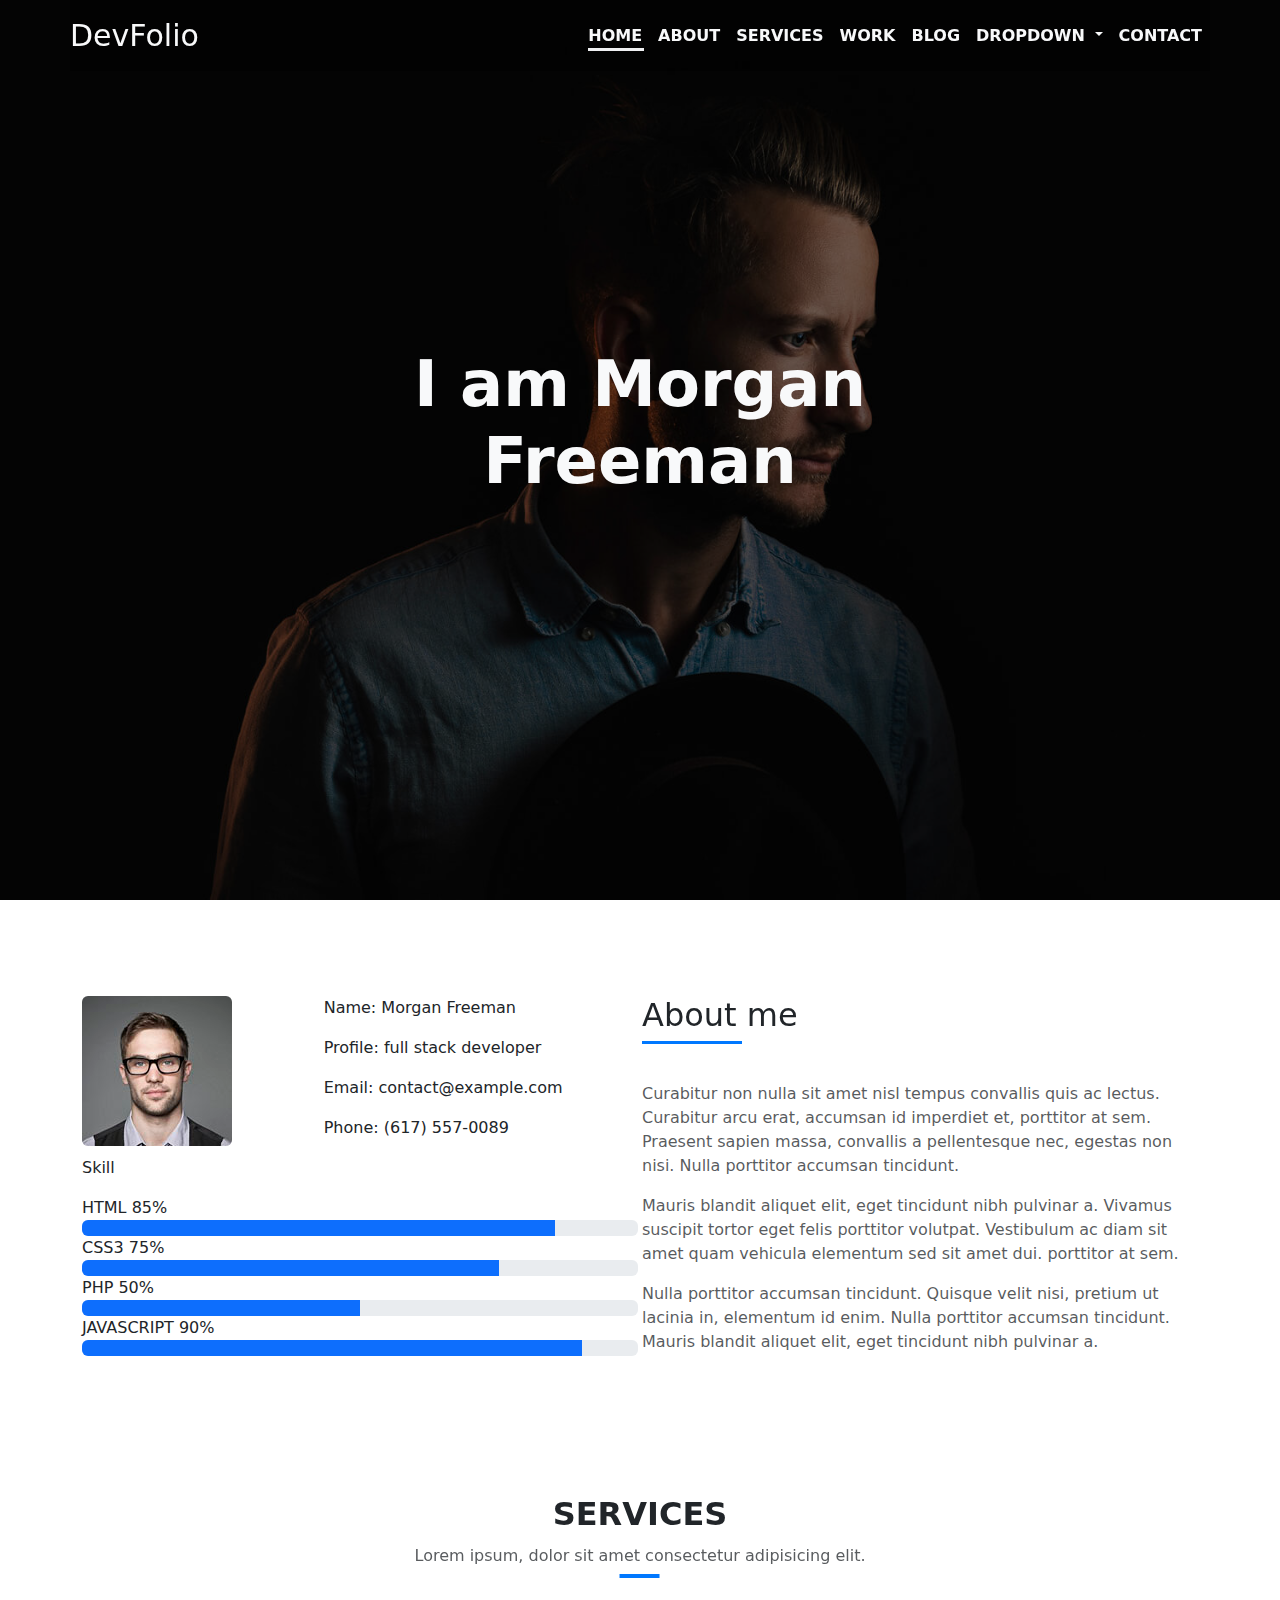
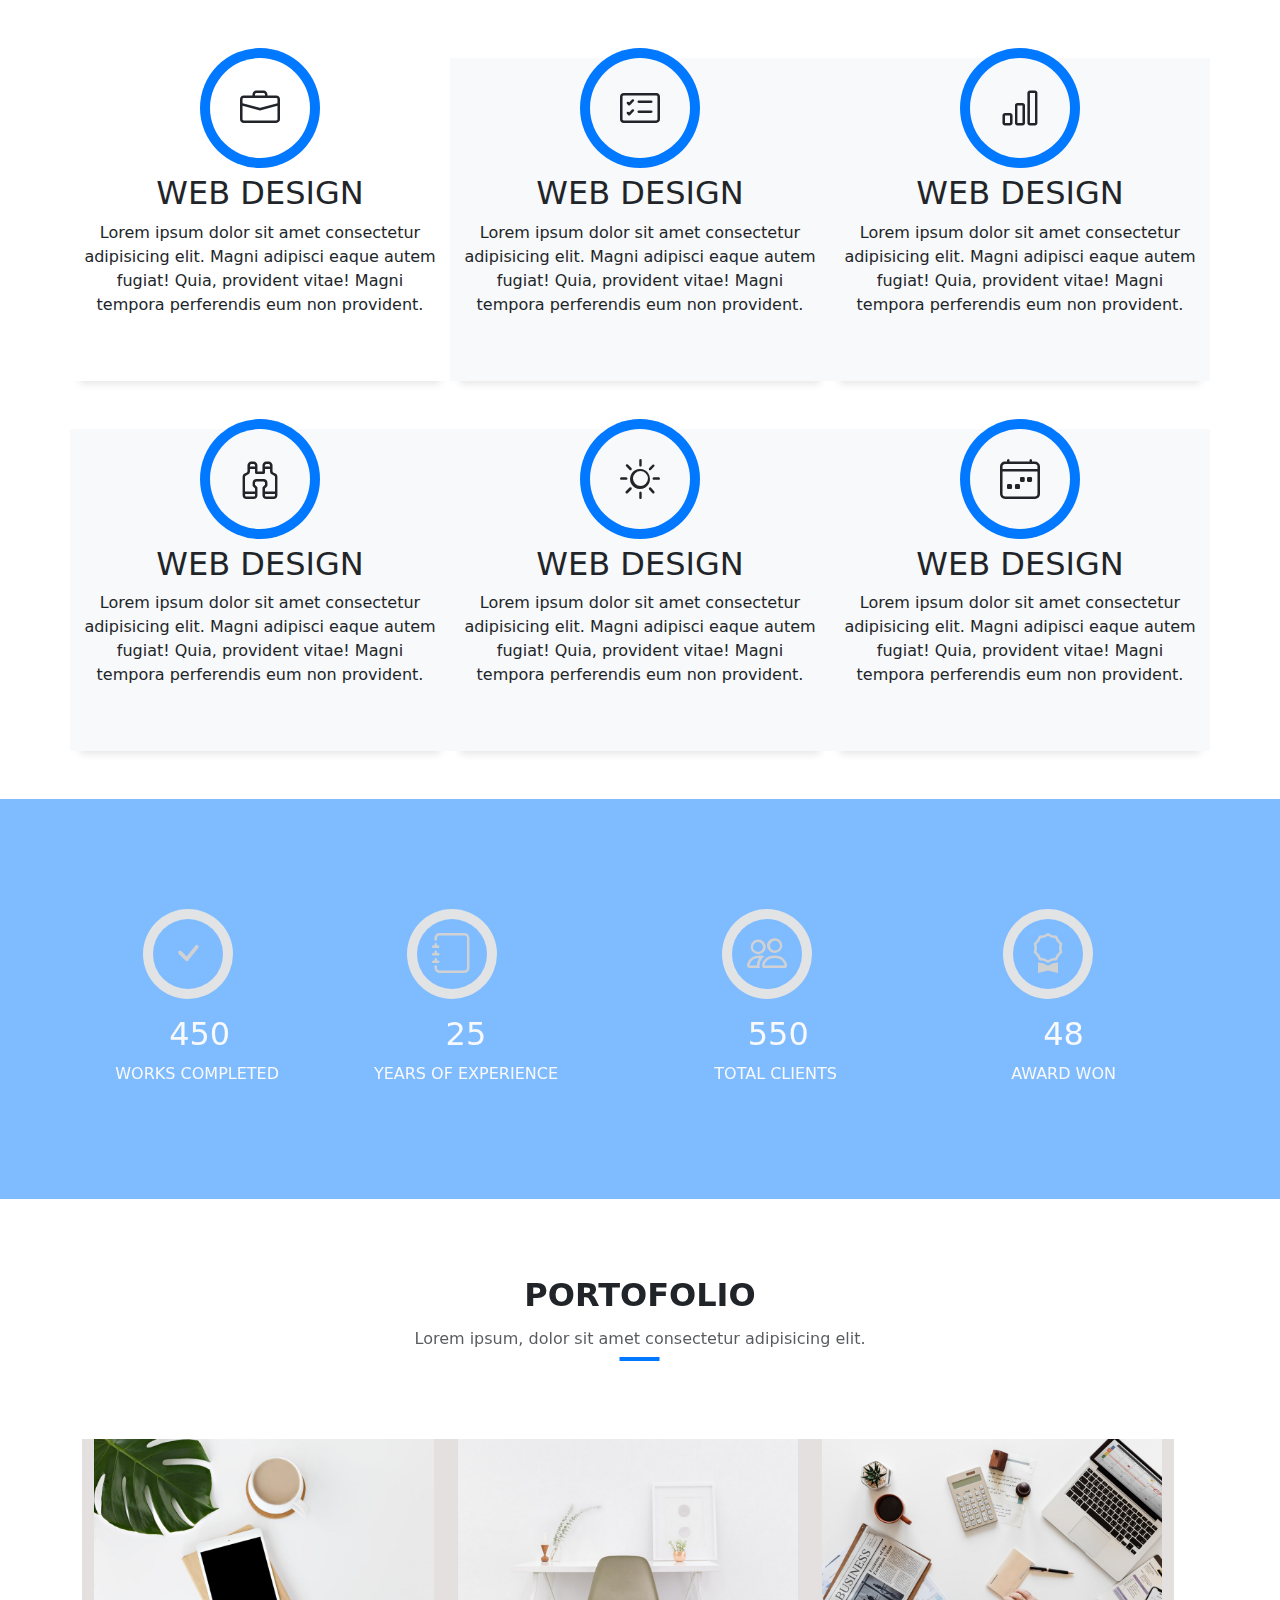
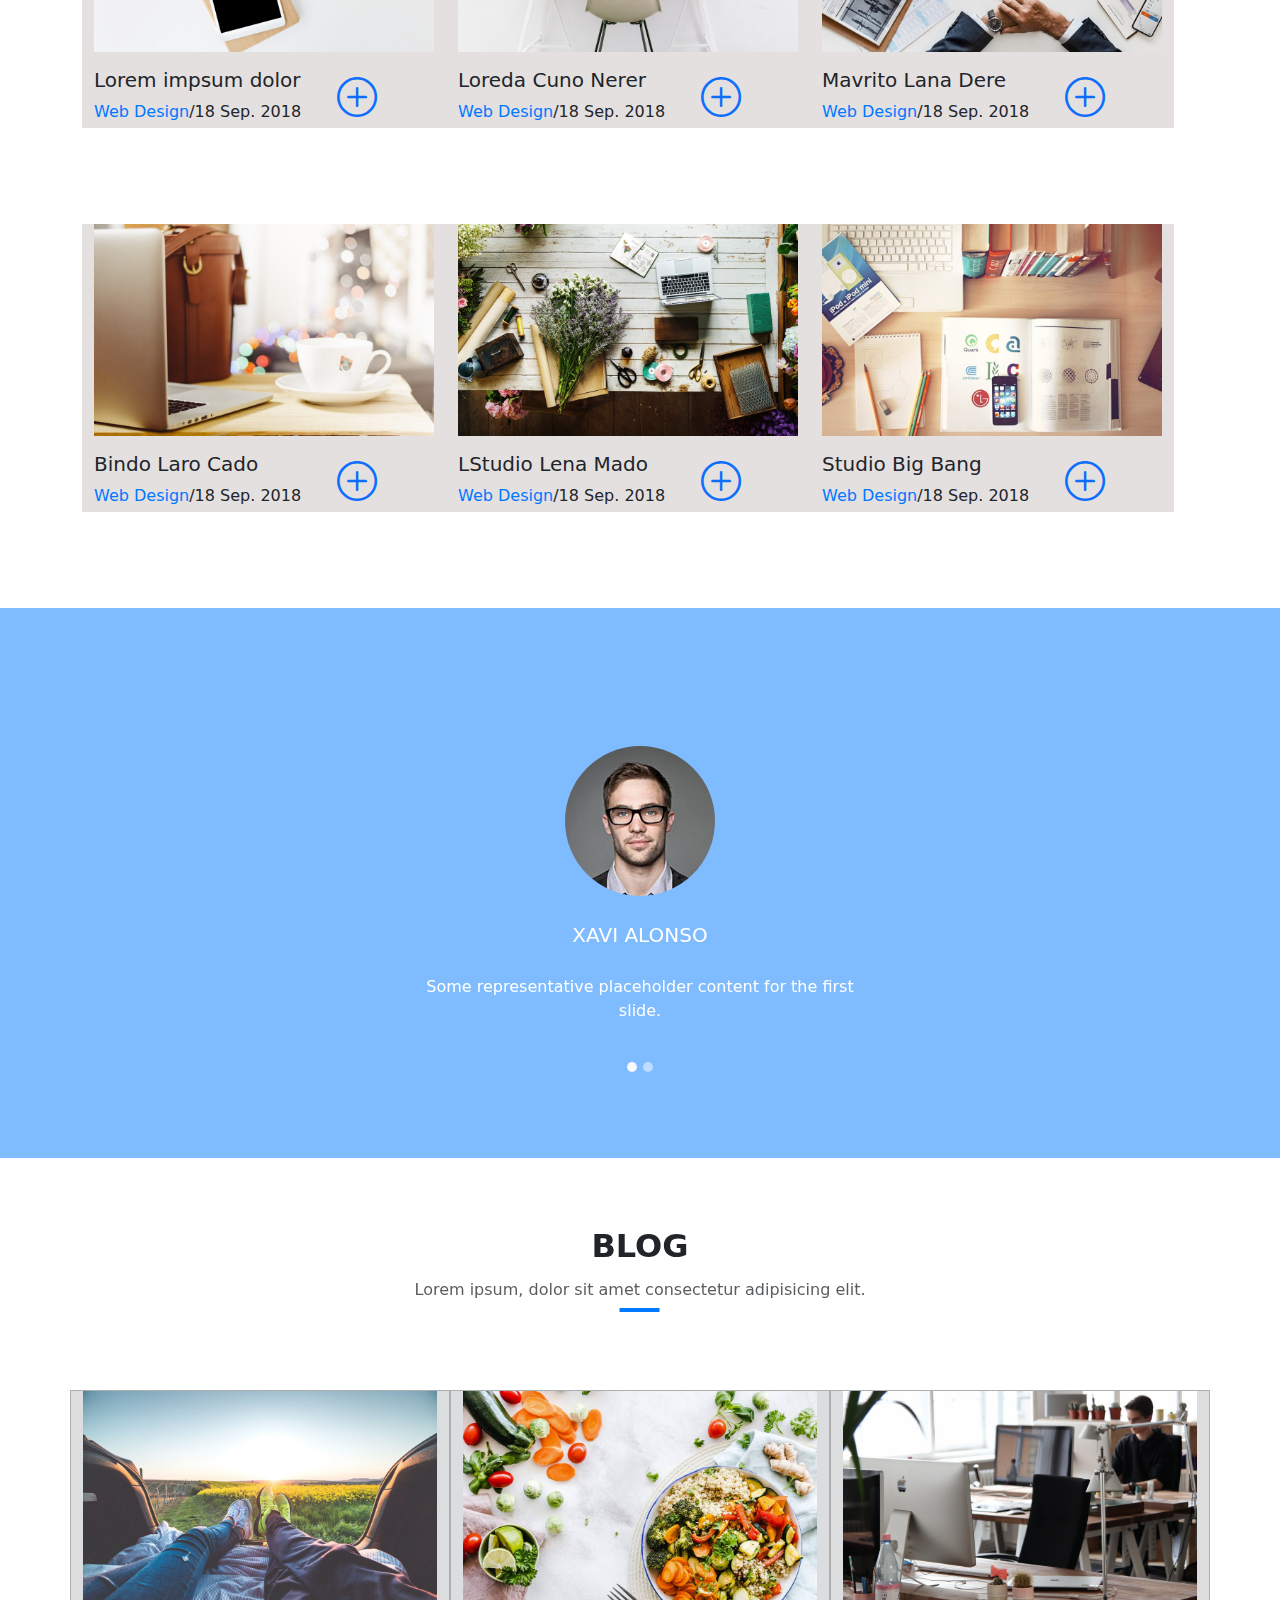
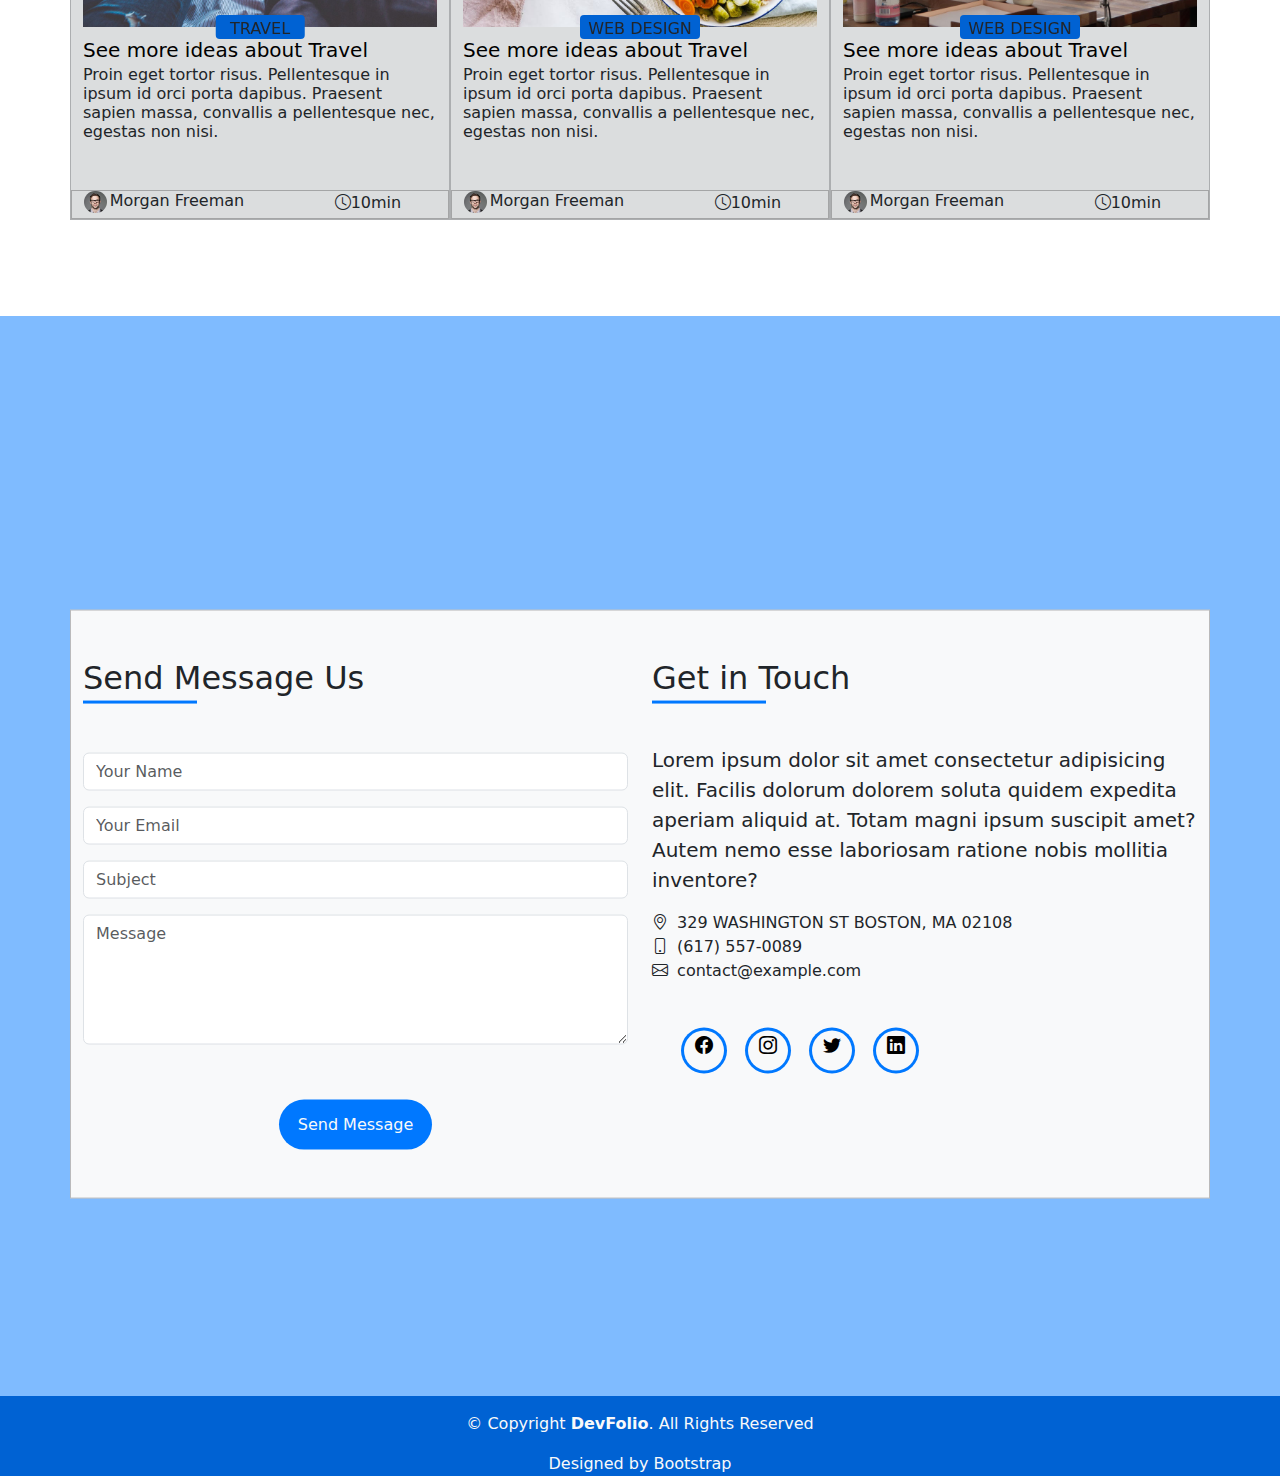
<file: index.html>
<!DOCTYPE html>
<html lang="en">

<head>
  <meta charset="UTF-8">
  <meta name="viewport" content="width=device-width, initial-scale=1.0">
  <title>DevFolio Bootstrap Portfolio Template - Index</title>
  <!-- Favicons -->
  <link href="./img/favicon.png" rel="icon">
  <!-- CSS Files -->
  <link href="./css/bootstrap.min.css" rel="stylesheet">
  <link rel="stylesheet" href="./css/all.min.css">
  <link href="./bootstrap-icons/bootstrap-icons.css" rel="stylesheet">
  <link href="./css/style.css" rel="stylesheet">
  <link href="./css/indexonly.css" rel="stylesheet">
</head>

<body>
  <header id="home" class="vh-100 text-light">
    <nav
      class="container w-100  justify-content-between bg-info navbar navbar-expand-lg  fw-bold text-light bg-transparent  position-fixed end-0 start-0">
      <div class=" d-flex w-50 justify-content-between position-relative">
        <a class="navbar-brand text-light fw-medium  " href="index.html">DevFolio</a>

      </div>
      <button class="navbar-toggler text-light bg-light  " type="button" data-bs-toggle="collapse"
        data-bs-target="#navbarSupportedContent" aria-controls="navbarSupportedContent" aria-expanded="false"
        aria-label="Toggle navigation">
        <span class="navbar-toggler-icon "></span>
      </button>

      <div class="   navbar-collapse    " id="navbarSupportedContent">
        <ul class="navbar-nav me-auto mb-2 mb-lg-0 text-uppercase ">
          <li class="nav-item">
            <a class="nav-link active text-light position-relative" aria-current="page" href="#home">Home</a>
          </li>
          <li class="nav-item">
            <a class="nav-link text-light position-relative" aria-current="page" href="#about">about</a>
          </li>
          <li class="nav-item">
            <a class="nav-link text-light position-relative" aria-current="page" href="#serv">services</a>
          </li>
          <li class="nav-item">
            <a class="nav-link text-light position-relative" aria-current="page" href="#porto">work</a>
          </li>
          <li class="nav-item">
            <a class="nav-link text-light position-relative " aria-current="page" href="#blog">blog</a>
          </li>

          <li class="nav-item dropdown">
            <a class="nav-link dropdown-toggle text-light position-relative" href="#" role="button" data-bs-toggle="dropdown"
              aria-expanded="false">
              Dropdown
            </a>
            <ul class="dropdown-menu bg-dark bg-opacity-25">
              <li><a class="dropdown-item position-relative " href="#">Action</a></li>
              <li><a class="dropdown-item position-relative" href="#">Another action</a></li>
              <li>
                <hr class="dropdown-divider ">
              </li>
              <li><a class="dropdown-item position-relative" href="#">Something else here</a></li>
            </ul>
          </li>
          <li class="nav-item">
            <a class="nav-link text-light position-relative" href="#contact">contact</a>
          </li>
        </ul>

      </div>

    </nav>



    <div class="text-light text-center position-absolute top-50 start-50 translate-middle">
      <h1 class=" fw-bolder display-3">I am Morgan Freeman</h1>
      <h2 class="fw-bold">&nbsp</h2>
    </div>

  </header>
  <!-- ****************************** -->
  <!-- About me Section -->
  <section class="container mt-5" id="about">
    <div class="row g-1">

      <div class="col-md-6">
        <div class="row pt-5 ">
          <div class="col-sm-6 col-md-5">
            <div class="about-img">
              <img src="./img/testimonial-2.jpg" class="img-fluid rounded b-shadow-a" alt="">
            </div>
          </div>
          <div class="col-sm-6 col-md-7">
            <div class="about-info">
              <p><span class="title-s">Name: </span> <span>Morgan Freeman</span></p>
              <p><span class="title-s">Profile: </span> <span>full stack developer</span></p>
              <p><span class="title-s">Email: </span> <span>contact@example.com</span></p>
              <p><span class="title-s">Phone: </span> <span>(617) 557-0089</span></p>
            </div>
          </div>
        </div>
        <div id="skills">
          <p class="title-s">Skill</p>
          <span>HTML</span> <span class="pull-right">85%</span>
          <div class="progress">
            <div class="progress-bar" role="progressbar" style="width: 85%;" aria-valuenow="85" aria-valuemin="0"
              aria-valuemax="100"></div>
          </div>
          <span>CSS3</span> <span class="pull-right">75%</span>
          <div class="progress">
            <div class="progress-bar" role="progressbar" style="width: 75%" aria-valuenow="75" aria-valuemin="0"
              aria-valuemax="100"></div>
          </div>
          <span>PHP</span> <span class="pull-right">50%</span>
          <div class="progress">
            <div class="progress-bar" role="progressbar" style="width: 50%" aria-valuenow="50" aria-valuemin="0"
              aria-valuemax="100"></div>
          </div>
          <span>JAVASCRIPT</span> <span class="pull-right">90%</span>
          <div class="progress">
            <div class="progress-bar" role="progressbar" style="width: 90%" aria-valuenow="90" aria-valuemin="0"
              aria-valuemax="100"></div>
          </div>
        </div>
      </div>
      <div class="discrip col-6  ">
        <h2 class="pt-5 mb-5 position-relative">About me</h2>

        <p class="fw-light text-muted">Curabitur non nulla sit amet nisl tempus convallis quis ac lectus. Curabitur arcu
          erat, accumsan id imperdiet et, porttitor at sem. Praesent sapien massa, convallis a pellentesque nec, egestas
          non nisi. Nulla porttitor accumsan tincidunt.</p>
        <p class="fw-light text-muted">Mauris blandit aliquet elit, eget tincidunt nibh pulvinar a. Vivamus suscipit
          tortor eget felis porttitor volutpat. Vestibulum ac diam sit amet quam vehicula elementum sed sit amet dui.
          porttitor at sem.</p>
        <p class="fw-light text-muted">Nulla porttitor accumsan tincidunt. Quisque velit nisi, pretium ut lacinia in,
          elementum id enim. Nulla porttitor accumsan tincidunt. Mauris blandit aliquet elit, eget tincidunt nibh
          pulvinar a.</p>
      </div>
    </div>
  </section>

  <!-- end About me Section -->

  <!-- ********************************** -->
  <!-- Start section services -->
  <section id="serv" class="container mt-5 pb-5 pt-5">
    <div class=" pra position-relative  pt-5 pb-5 mb-5">
      <h2 class="fw-bolder position-absolute start-50 translate-middle">SERVICES</h2>
      <p class="text-muted position-absolute start-50 translate-middle">Lorem ipsum, dolor sit amet consectetur
        adipisicing elit.</p>
    </div>

    <div class="row">
      <div class="service col-md-4 mt-5 pb-5">
        <div>
          <div class="icon">
            <span class="circle text-center rounded-circle  "><i
                class="bi bi-briefcase d-flex  justify-content-center position-relative top-50 translate-middle-y"></i></span>
          </div>
          <div class="content">
            <h2 class="title text-center pt-3 text-uppercase">Web Design</h2>
            <p class="description text-center">
              Lorem ipsum dolor sit amet consectetur adipisicing elit. Magni adipisci eaque autem fugiat! Quia,
              provident vitae! Magni
              tempora perferendis eum non provident.
            </p>
          </div>
        </div>
      </div>
      <div class=" service bg-light col-md-4 mt-5 pb-5">
        <div>
          <div class="icon">
            <span class="circle text-center rounded-circle  "><i
                class="bi bi-card-checklist d-flex  justify-content-center position-relative top-50 translate-middle-y"></i></span>
          </div>
          <div class="content">
            <h2 class="title text-center pt-3 text-uppercase">Web Design</h2>
            <p class="description text-center">
              Lorem ipsum dolor sit amet consectetur adipisicing elit. Magni adipisci eaque autem fugiat! Quia,
              provident vitae! Magni
              tempora perferendis eum non provident.
            </p>
          </div>
        </div>
      </div>
      <div class="service  bg-light col-md-4 mt-5 pb-5">
        <div>
          <div class="icon">
            <span class="circle text-center rounded-circle  "><i
                class="bi bi-bar-chart d-flex  justify-content-center position-relative top-50 translate-middle-y"></i></span>
          </div>
          <div class="content">
            <h2 class="title text-center pt-3 text-uppercase">Web Design</h2>
            <p class="description text-center">
              Lorem ipsum dolor sit amet consectetur adipisicing elit. Magni adipisci eaque autem fugiat! Quia,
              provident vitae! Magni
              tempora perferendis eum non provident.
            </p>
          </div>
        </div>
      </div>
      <div class=" service  bg-light col-md-4 mt-5 pb-5">
        <div>
          <div class="icon">
            <span class="circle text-center rounded-circle  "><i
                class="bi bi-binoculars d-flex  justify-content-center position-relative top-50 translate-middle-y"></i></span>
          </div>
          <div class="content">
            <h2 class="title text-center pt-3 text-uppercase">Web Design</h2>
            <p class="description text-center">
              Lorem ipsum dolor sit amet consectetur adipisicing elit. Magni adipisci eaque autem fugiat! Quia,
              provident vitae! Magni
              tempora perferendis eum non provident.
            </p>
          </div>
        </div>
      </div>
      <div class=" service  bg-light col-md-4 mt-5 pb-5">
        <div>
          <div class="icon">
            <span class="circle text-center rounded-circle  "><i
                class="bi bi-brightness-high d-flex  justify-content-center position-relative top-50 translate-middle-y"></i></span>
          </div>
          <div class="content">
            <h2 class="title text-center pt-3 text-uppercase">Web Design</h2>
            <p class="description text-center">
              Lorem ipsum dolor sit amet consectetur adipisicing elit. Magni adipisci eaque autem fugiat! Quia,
              provident vitae! Magni
              tempora perferendis eum non provident.
            </p>
          </div>
        </div>
      </div>
      <div class=" service  bg-light col-md-4 mt-5 pb-5">
        <div>
          <div class="icon">
            <span class="circle text-center rounded-circle  "><i
                class="bi bi-calendar4-week d-flex  justify-content-center position-relative top-50 translate-middle-y"></i></span>
          </div>
          <div class="content">
            <h2 class="title text-center pt-3 text-uppercase">Web Design</h2>
            <p class="description text-center">
              Lorem ipsum dolor sit amet consectetur adipisicing elit. Magni adipisci eaque autem fugiat! Quia,
              provident vitae! Magni
              tempora perferendis eum non provident.
            </p>
          </div>
        </div>
      </div>
    </div>



  </section>

  <div class="cv container-fluid">
    <div class="row container">

      <div class="col-md-3  col- position-relative   ">
        <div class="d-flex justify-content-end align-items-center">

          <div class="porto text-center ">
            <div class="logos">
              <span class=" text-center rounded-circle ball d-flex justify-content-center  align-items-center "><i
                  class="bi bi-check "></i></span>
            </div>
            <div class="">
              <h2 class=" text-center pt-3 text-light">&nbsp;450</h2>
              <p class=" text-light">
                &nbsp;WORKS COMPLETED
              </p>
            </div>
          </div>

        </div>
      </div>

      <div class="col-md-3  col- position-relative   ">
        <div class="d-flex justify-content-end align-items-center">

          <div class="porto text-center">
            <div class="logos">
              <span class="text-center rounded-circle ball d-flex justify-content-center  align-items-center "><i
                  class="bi bi-journal "></i></span>
            </div>
            <div>
              <h2 class=" text-center pt-3 text-light">25</h2>
              <p class=" text-light">
                YEARS OF EXPERIENCE
              </p>
            </div>
          </div>

        </div>
      </div>

      <div class="col-md-3  col- position-relative   ">
        <div class="d-flex justify-content-end align-items-center">

          <div class="porto text-center">
            <div class="logos">
              <span class="text-center rounded-circle ball d-flex justify-content-center  align-items-center "><i
                  class="bi bi-people "></i></span>
            </div>
            <div>
              <h2 class=" text-center pt-3 text-light">&nbsp;&nbsp;&nbsp;550</h2>
              <p class=" text-light">
                &nbsp;&nbsp;&nbsp;&nbsp; TOTAL CLIENTS
              </p>
            </div>
          </div>

        </div>
      </div>

      <div class="col-md-3  col- position-relative   ">
        <div class="d-flex justify-content-end align-items-center">

          <div class="porto text-center">
            <div class="logos">
              <span class="text-center rounded-circle ball d-flex justify-content-center  align-items-center "><i
                  class="bi bi-award "></i></span>
            </div>
            <h2 class=" text-center pt-3 text-light">&nbsp;&nbsp;&nbsp;&nbsp;48</h2>
            <p class=" text-light">
              &nbsp;&nbsp;&nbsp;&nbsp;&nbsp;&nbsp;&nbsp; AWARD WON
            </p>
          </div>

        </div>
      </div>
    </div>
  </div>

  <!-- End section services -->
  <!-- ******************************************************* -->
  <!-- Section  portofolio-->
  <section id="porto" class="container mt-5 mb-5">
    <div class=" coma position-relative  pt-5 pb-5 mb-5">
      <h2 class="fw-bolder position-absolute start-50 translate-middle">PORTOFOLIO</h2>
      <p class="text-muted position-absolute start-50 translate-middle pt-5">Lorem ipsum, dolor sit amet consectetur
        adipisicing elit.</p>
    </div>

    <div class="row container">
      <div class="prof col-md-4 mb-5 mt-5">
        <div class="overflow-hidden"><img class="img-fluid" src="./img/work-1.jpg" alt="sdfs"></div>

        <div class="row mt-3">
          <div class="col-sm-8">
            <h2 class=" fs-5">Lorem impsum dolor</h2>
            <div class="fs-6">
              <span class="job fs-6">Web Design</span>/<span class=" fs-6 ">18 Sep. 2018</span>
            </div>
          </div>

          <div class="col-sm-4">
            <div>
              <a href="portofDetails.html"> <span class="bi bi-plus-circle fs-1"></span></a>
            </div>
          </div>
        </div>
      </div>

      <div class="prof col-md-4  mb-5 mt-5">
        <div class="overflow-hidden"><img class="img-fluid" src="./img/work-2.jpg" alt="sdfs"></div>

        <div class="row mt-3">
          <div class="col-sm-8">
            <h2 class=" fs-5">Loreda Cuno Nerer</h2>
            <div class="fs-6">
              <span class="job fs-6">Web Design</span>/<span class=" fs-6 ">18 Sep. 2018</span>
            </div>
          </div>

          <div class="col-sm-4">
            <div>
              <a href="portofDetails.html"> <span class="bi bi-plus-circle fs-1"></span></a>
            </div>
          </div>
        </div>
      </div>


      <div class="prof col-md-4 mt-5 mb-5">
        <div class="overflow-hidden"><img class="img-fluid" src="./img/work-3.jpg" alt="sdfs"></div>

        <div class="row mt-3">
          <div class="col-sm-8 ">
            <h2 class=" fs-5">Mavrito Lana Dere</h2>
            <div class="fs-6">
              <span class="job fs-6">Web Design</span>/<span class=" fs-6 ">18 Sep. 2018</span>
            </div>
          </div>

          <div class="col-sm-4">
            <div>
              <a href="portofDetails.html"> <span class="bi bi-plus-circle fs-1"></span></a>
            </div>
          </div>
        </div>
      </div>

      <div class="prof col-md-4 mt-5 mb-5">
        <div class="overflow-hidden"><img class="img-fluid" src="./img/work-4.jpg" alt="sdfs"></div>

        <div class="row mt-3">
          <div class="col-sm-8">
            <h2 class=" fs-5">Bindo Laro Cado</h2>
            <div class="fs-6">
              <span class="job fs-6">Web Design</span>/<span class=" fs-6 ">18 Sep. 2018</span>
            </div>
          </div>

          <div class="col-sm-4">
            <div>
              <a href="portofDetails.html"> <span class="bi bi-plus-circle fs-1"></span></a>
            </div>
          </div>
        </div>
      </div>

      <div class="prof col-md-4 mt-5 mb-5">
        <div class="overflow-hidden"><img class="img-fluid" src="./img/work-5.jpg" alt="sdfs"></div>

        <div class="row mt-3">
          <div class="col-sm-8">
            <h2 class=" fs-5">LStudio Lena Mado</h2>
            <div class="fs-6">
              <span class="job fs-6">Web Design</span>/<span class=" fs-6 ">18 Sep. 2018</span>
            </div>
          </div>

          <div class="col-sm-4">
            <div>
              <a href="portofDetails.html"> <span class="bi bi-plus-circle fs-1"></span></a>
            </div>
          </div>
        </div>
      </div>

      <div class="prof col-md-4 mt-5 mb-5">
        <div class="overflow-hidden"><img class="img-fluid" src="./img/work-6.jpg" alt="sdfs"></div>

        <div class="row mt-3">
          <div class="col-sm-8">
            <h2 class=" fs-5">Studio Big Bang</h2>
            <div class="fs-6">
              <span class="job fs-6">Web Design</span>/<span class=" fs-6 ">18 Sep. 2018</span>
            </div>
          </div>

          <div class="col-sm-4">
            <div>
              <a href="portofDetails.html"> <span class="bi bi-plus-circle fs-1"></span></a>
            </div>
          </div>
        </div>
      </div>

    </div>

  </section>

  <div id="carouselExampleCaptions" class="carousel slide bgport d-flex justify-content-center align-items-center  " data-bs-ride="carousel">
    <div class="carousel-indicators one ">
      <button type="button" data-bs-target="#carouselExampleCaptions" data-bs-slide-to="0"
        class="active rounded-circle bg-light " aria-current="true" aria-label="Slide 1"></button>
      <button type="button" data-bs-target="#carouselExampleCaptions" data-bs-slide-to="1" aria-label="Slide 2"
        class="rounded-circle"></button>

    </div>
    <div class="carousel-inner overflow-visible   d-flex justify-content-start h-50 w-50  ">
      <div class="carousel-item active">
        <div class="  d-flex justify-content-center">
          <img src="./img/testimonial-2.jpg" class="d-block rounded-circle" alt="...">
        </div>
        <div class="carousel-caption  d-md-block    w-70 mt-5 h-50 d-flex bottom-0">
          <h5>XAVI ALONSO</h5>
          <p>Some representative placeholder content for the first slide.</p>
        </div>
      </div>
      <div class="carousel-item">
        <div class="d-flex justify-content-center">
        <img src="./img/testimonial-4.jpg" class="d-block rounded-circle" alt="...">
      </div>
        <div class="carousel-caption d-none d-md-block   w-70 mt-5 h-50 d-flex bottom-0">
          <h5>MARTA SCORATE</h5>
          <p>Some representative placeholder content for the second slide.</p>
        </div>
      </div>

    </div>
   
  </div>
  <!-- End portofolio -->
  <!-- ************************************************************************** -->
  <!-- Section blog -->
  <section id="blog" class="container mb-5 pb-5">
    <div class=" algo position-relative  pt-5 pb-5 mb-5">
      <h2 class="fw-bolder position-absolute start-50 translate-middle">BLOG</h2>
      <p class="text-muted position-absolute start-50 translate-middle pt-5">Lorem ipsum, dolor sit amet consectetur
        adipisicing elit.</p>
    </div>

    <div class="row pt-5  ">
      <div class="testo col-md-4 border-danger border border-dark border-opacity-25">
        <div class="nom position-relative"><img src="./img/post-1.jpg" class="img-fluid" alt="....">
          <p class="flag rounded-1 position-absolute translate-middle text-center w-25 ">TRAVEL</p>
        </div>
        <div class="mt-2  ">
          <a href="blogDetails.html" class="text-decoration-none fs-5 fw-medium  ">See more ideas about Travel</a>
          <h6 class="fw-light">Proin eget tortor risus. Pellentesque in ipsum id orci porta dapibus. Praesent sapien
            massa, convallis a pellentesque nec, egestas non nisi.</h6>
        </div>
        <div class="row mt-5 border border-1 border-black border-opacity-25">
          <div class="morgan col-md-8 d-flex align-items-start ">
            <img src="./img/testimonial-2.jpg " class="rounded-circle img-fluid " alt="">
            <h6>Morgan Freeman</h6>
          </div>
          <div class="col-md-4">
            <span class="bi bi-clock"></span>10min
          </div>

       
        </div>
      </div>

      <div class="testo col-md-4 border-danger border border-dark border-opacity-25">
        <div class="nom position-relative"><img src="./img/post-2.jpg" class="img-fluid" alt="....">
          <p class="flag rounded-1 position-absolute text-center">WEB DESIGN</p>
        </div>
        <div class="mt-2  ">
          <a href="blogDetails.html" class="text-decoration-none fs-5 fw-medium  ">See more ideas about Travel</a>
          <h6 class="fw-light">Proin eget tortor risus. Pellentesque in ipsum id orci porta dapibus. Praesent sapien
            massa, convallis a pellentesque nec, egestas non nisi.</h6>
        </div>
        <div class="row mt-5 border border-1 border-black border-opacity-25">
          <div class="morgan col-md-8 d-flex align-items-start">
            <img src="./img/testimonial-2.jpg " class="rounded-circle img-fluid " alt="">
            <h6>Morgan Freeman</h6>
          </div>
          <div class="col-md-4">
            <span class="bi bi-clock"></span>10min
          </div>

         
        </div>
      </div>

      <div class="testo col-md-4 border-danger border border-dark border-opacity-25">
        <div class="nom position-relative"><img src="./img/post-3.jpg" class="img-fluid" alt="....">
          <p class="flag rounded-1 position-absolute text-center">WEB DESIGN</p>
        </div>
        <div class="mt-2  ">
          <a href="blogDetails.html" class="text-decoration-none fs-5 fw-medium  ">See more ideas about Travel</a>
          <h6 class="fw-light">Proin eget tortor risus. Pellentesque in ipsum id orci porta dapibus. Praesent sapien
            massa, convallis a pellentesque nec, egestas non nisi.</h6>
        </div>
        <div class="row mt-5 border border-1 border-black border-opacity-25">
          <div class="morgan col-md-8 d-flex align-items-start">
            <img src="./img/testimonial-2.jpg " class="rounded-circle img-fluid " alt="">
            <h6>Morgan Freeman</h6>
          </div>
          <div class="col-md-4">
            <span class="bi bi-clock"></span>10min
          </div>

         
        </div>
      </div>


    </div>
  </section>

  <div id="contact" class="mt-5 position-relative top-50">
    <section class="container message bg-light border border-black border-opacity-25 mt-5  pt-5 position-absolute top-50 start-50  translate-middle pb-5">
      <div class="row ">
        <div class=" col-md-6 ">
        <div class="descrip">  <h2>Send Message Us</h2></div>

          <div class="row">
            <form>
            <div class="col-md-12 mb-3 ">
              <input type="text" name="name" class="form-control mt-5" id="name" placeholder="Your Name" required>
            </div>
            <div class="col-md-12 mb-3">
              <input type="email" class="form-control" name="email" id="email" placeholder="Your Email" required>
            </div>
            <div class="col-md-12 mb-3">
              <input type="text" class="form-control" name="subject" id="subject" placeholder="Subject" required>
            </div>
            <div class="col-md-12 ">
            <textarea class="form-control" name="message"  placeholder="Message" required style="height: 130px;"></textarea>
          
          </div>
          
            <div class="text-center col-md-12">
              <button type="submit" class="button border border-0 text-light  text-center fw-medium rounded-5">Send Message</button>  
            </div>
          </form>
         </div>

        </div>
    <div class="col-md-6">
      <div class="descrip">  <h2>Get in Touch</h2></div>
      <div class="col-md-12 mb-3 mt-5 ">
        <p class="lead">Lorem ipsum dolor sit amet consectetur adipisicing elit. Facilis dolorum dolorem soluta quidem expedita aperiam aliquid at. Totam magni ipsum suscipit amet? Autem nemo esse laboriosam ratione nobis mollitia inventore?</p>
     
     
        <li class="list-unstyled ms-0 "><span class="bi bi-geo-alt me-1 "></span>  329 WASHINGTON ST BOSTON, MA 02108</li>
        <li class="list-unstyled ms-0"><span class="bi bi-phone me-1"></span>  (617) 557-0089</li>
        <li class="list-unstyled ms-0"><span class="bi bi-envelope  me-1"></span>  contact@example.com</li>
    
        <div class="mt-5 ">
          <ul class="eren d-inline-block float-start">
            <li class="list-unstyled ms-0 rounded-circle circle float-start me-4"><a href="#"><span class="ico-circle"><i class="bi bi-facebook"></i></span></a></li>
            <li class="list-unstyled ms-0 circle rounded-circle float-start me-4 "><a href="#"><span class="ico-circle"><i class="bi bi-instagram"></i></span></a></li>
            <li class="list-unstyled ms-0 circle rounded-circle float-start me-4 "><a href="#"><span class="ico-circle"><i class="bi bi-twitter"></i></span></a></li>
            <li class="list-unstyled ms-0 circle rounded-circle float-start"><a href="#"><span class="ico-circle"><i class="bi bi-linkedin"></i></span></a></li>
          </ul>
          <div class="clearfix"></div>
        </div>
      </div>
    </div>
      </div>

    </section>
  </div>
  <!-- End section blog -->
  <!-- ***************************************************************************** -->
  <!-- Footer -->
  <footer>
    <div class="container">
      <div class="row">
        <div class="col-sm-12">
          <div class="text-light text-center pt-3">
            <p>© Copyright <strong>DevFolio</strong>. All Rights Reserved</p>
            Designed by <a href="https://bootstrap.com/" class="text-decoration-none text-light">Bootstrap</a>

          </div>
        </div>
      </div>
    </div>
  </footer>
  <!-- ********************************************************************* -->
  <!-- topping Arrow -->
  <a href="#" class="d-flex align-items-center justify-content-center active topping">
    <i class="bi bi-arrow-up-short text-light"></i></a>
  <!-- Template Main JS File -->
  <script src="./js/bootstrap.bundle.min.js"></script>
</body>

</html>
</file>
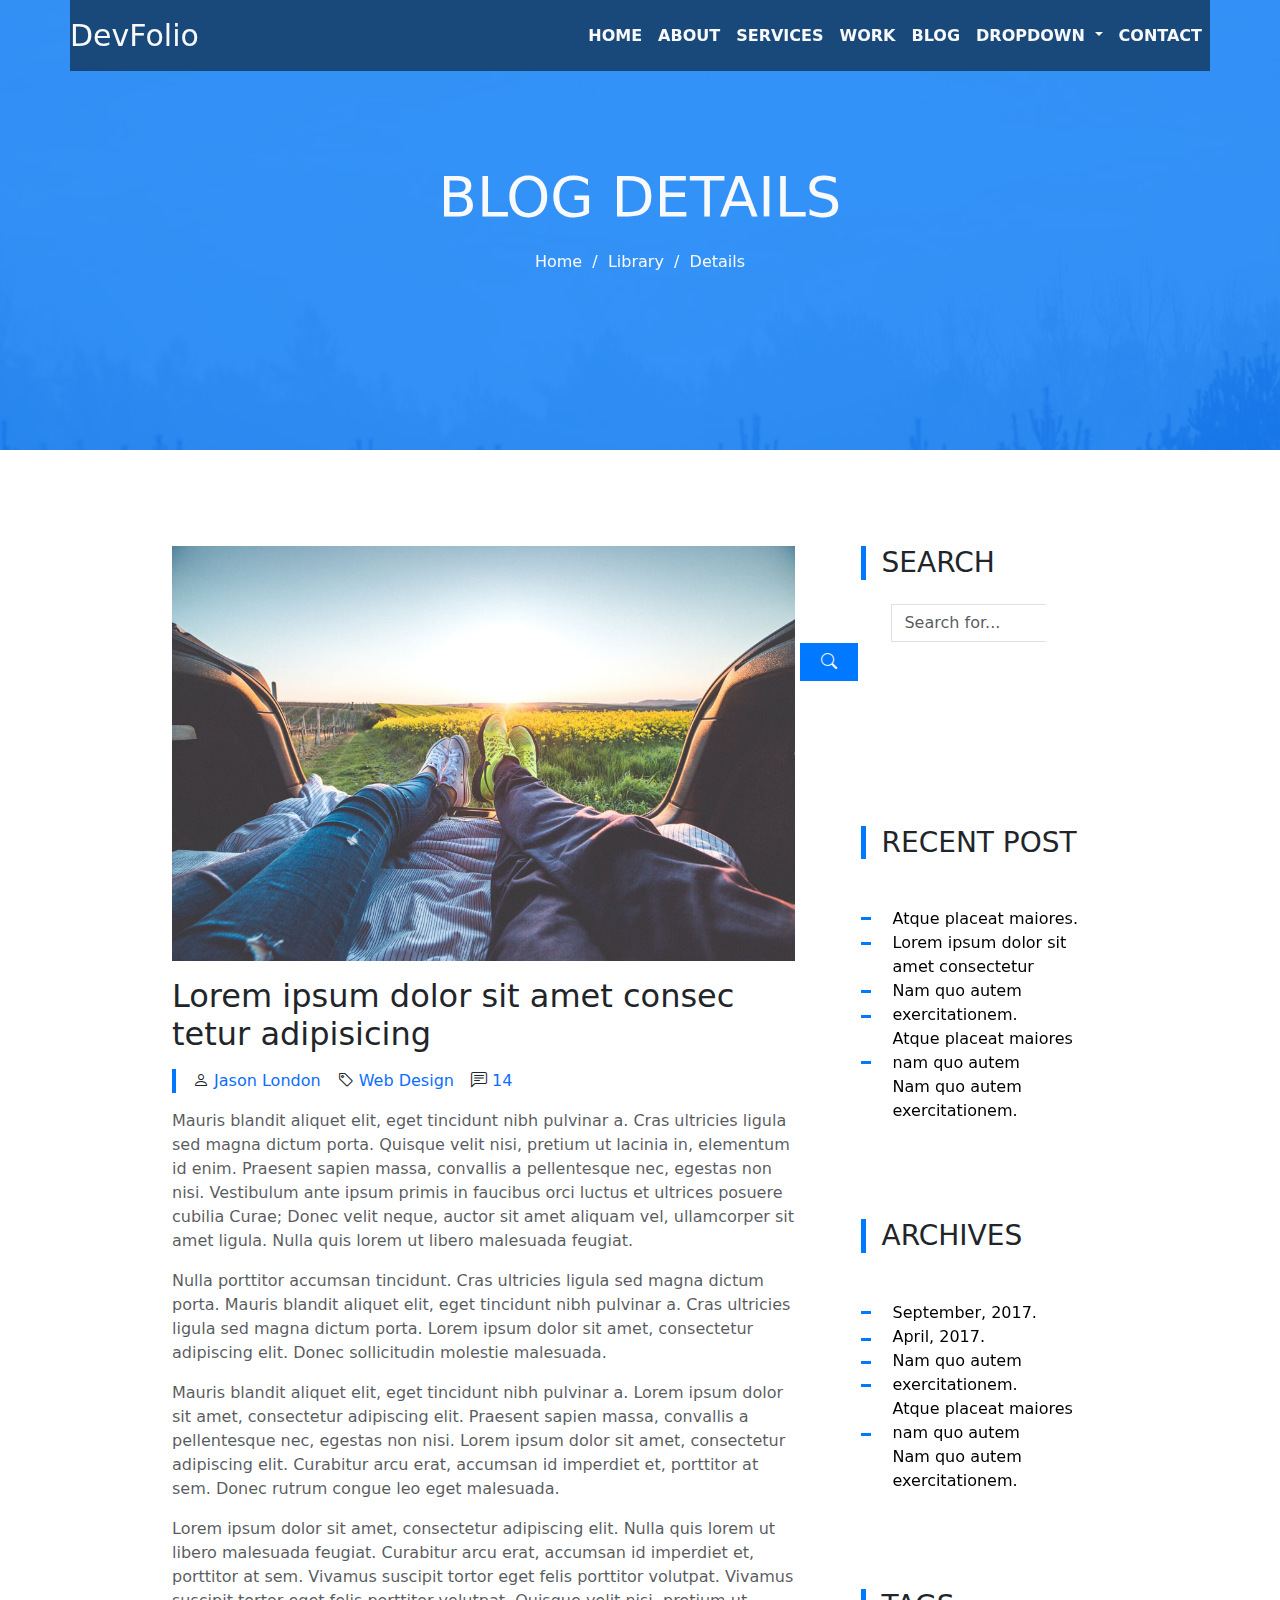
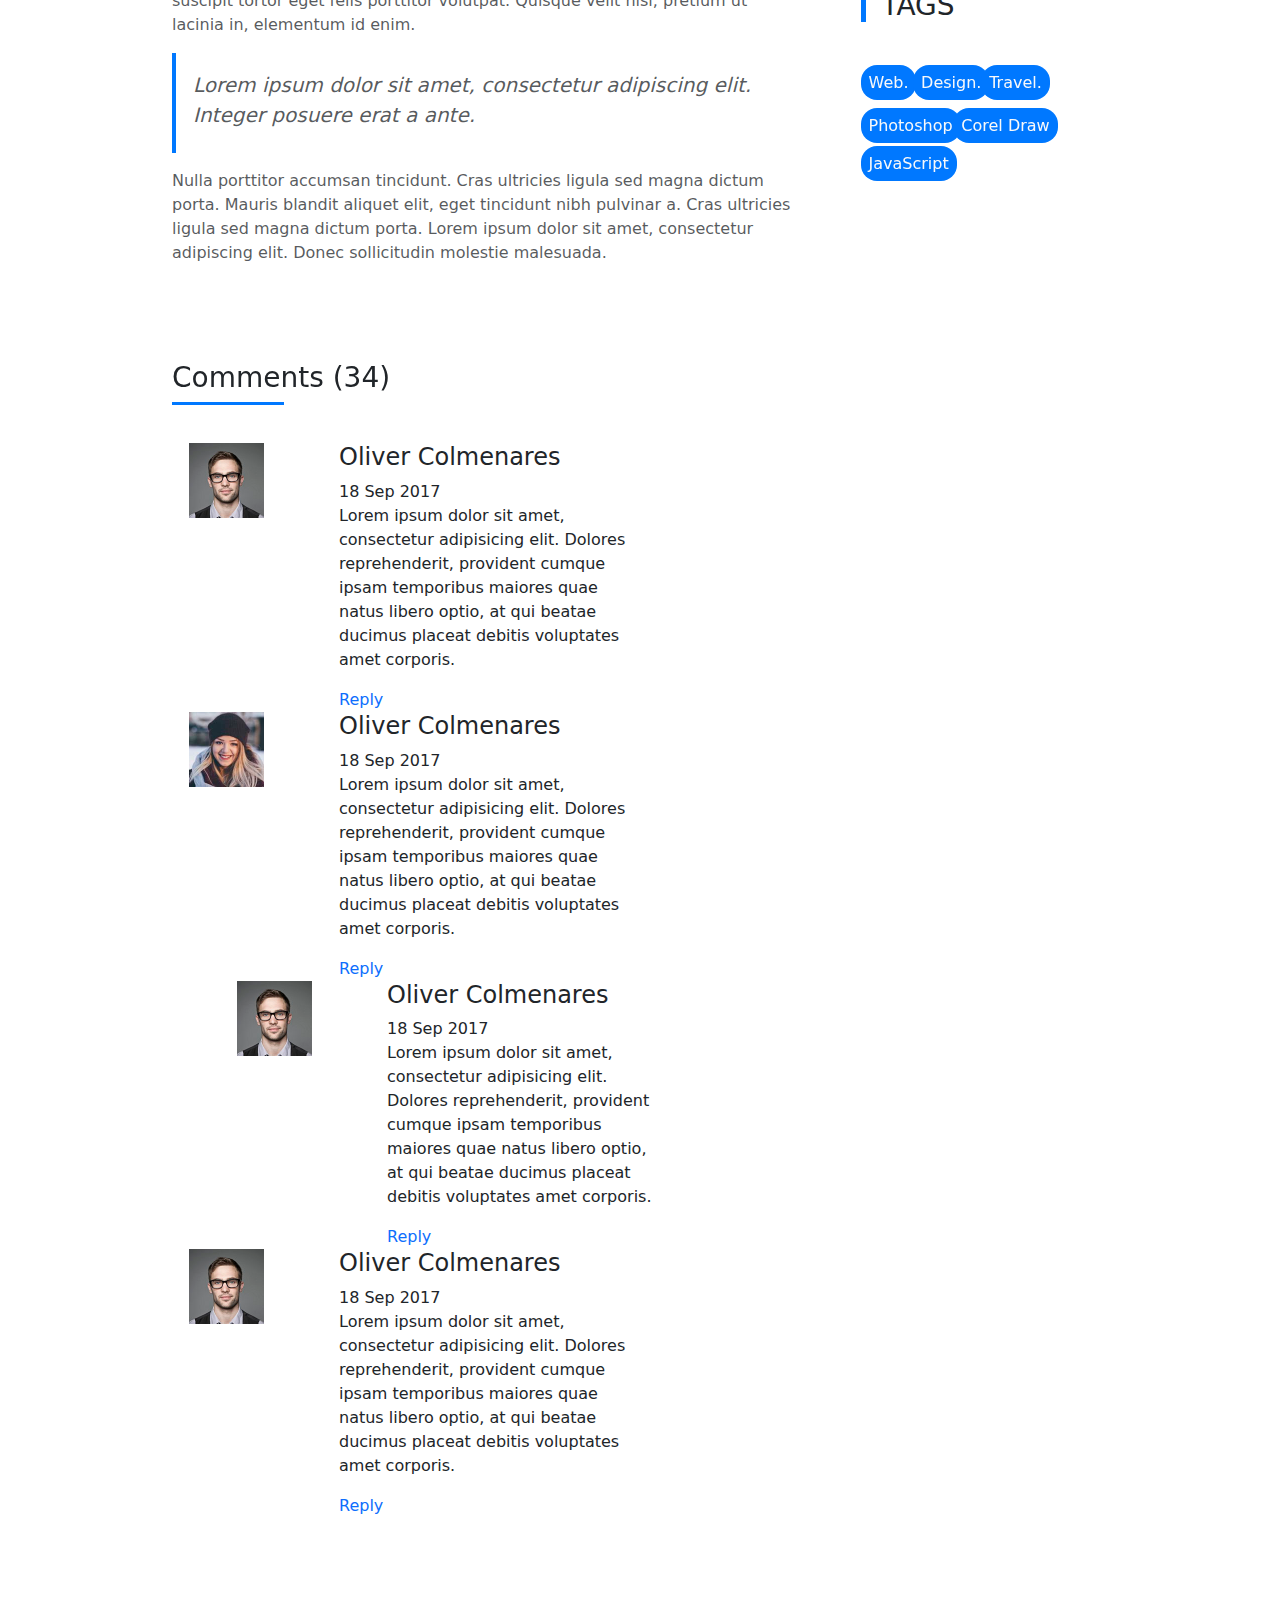
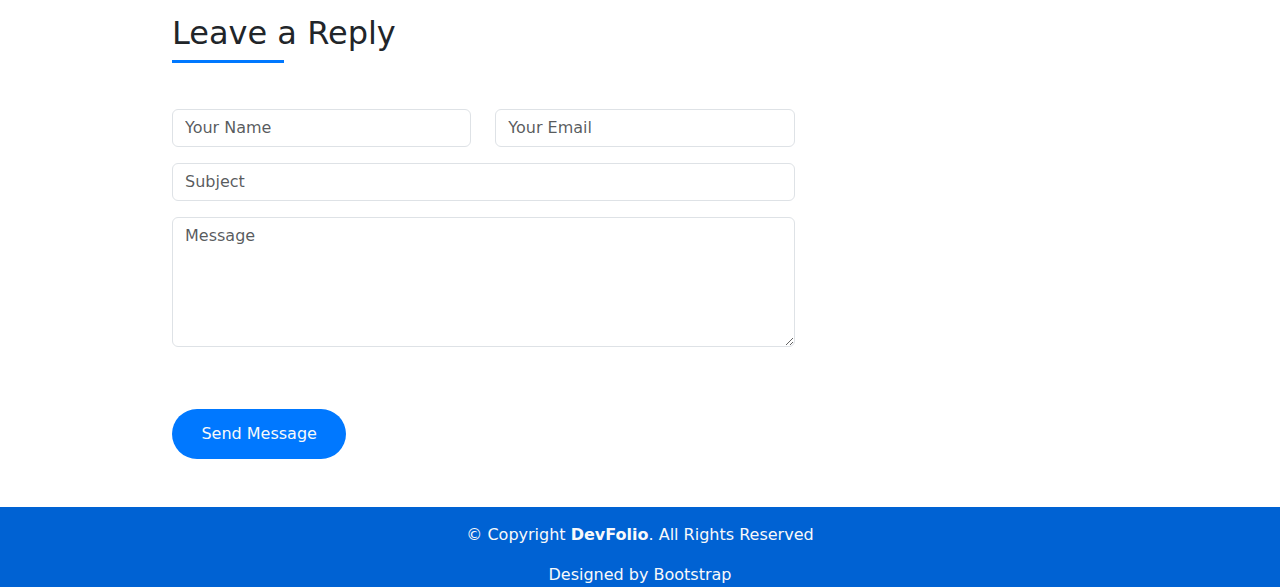
<file: blogDetails.html>
<!DOCTYPE html>
<html lang="en">
    <head>
        <meta charset="UTF-8">
        <meta name="viewport" content="width=device-width, initial-scale=1.0">
        <title>DevFolio Bootstrap Portfolio Template - Index</title>
        <!-- Favicons -->
        <link href="./img/favicon.png" rel="icon">
        <!-- CSS Files -->
        <link href="./css/bootstrap.min.css" rel="stylesheet">
        <link rel="stylesheet" href="./css/all.min.css">
        <link href="./bootstrap-icons/bootstrap-icons.css" rel="stylesheet">
        <link href="./css/style.css" rel="stylesheet">
      </head>
<body>
     <!-- Start header -->
     <header id="portoHome" class="vh-50 text-light position-relative">
        <nav class="container w-100  justify-content-between bg-info navbar navbar-expand-lg  fw-bold text-light bg-transparent  position-fixed end-0 start-0">
          <div class=" d-flex w-50 justify-content-between">
            <a class="navbar-brand text-light fw-medium " href="index.html">DevFolio</a>
    
          </div>
          <button class="navbar-toggler text-light bg-light  " type="button" data-bs-toggle="collapse"
            data-bs-target="#navbarSupportedContent" aria-controls="navbarSupportedContent" aria-expanded="false"
            aria-label="Toggle navigation">
            <span class="navbar-toggler-icon "></span>
          </button>
    
          <div class="   navbar-collapse    " id="navbarSupportedContent">
            <ul class="navbar-nav me-auto mb-2 mb-lg-0 text-uppercase   ">
              <li class="nav-item">
                <a class="nav-link active text-light" aria-current="page" href="#home">Home</a>
              </li>
              <li class="nav-item">
                <a class="nav-link text-light" aria-current="page" href="#about">about</a>
              </li>
              <li class="nav-item">
                <a class="nav-link text-light" aria-current="page" href="#serv">services</a>
              </li>
              <li class="nav-item">
                <a class="nav-link text-light" aria-current="page" href="#porto">work</a>
              </li>
              <li class="nav-item">
                <a class="nav-link text-light " aria-current="page" href="#blog">blog</a>
              </li>
    
              <li class="nav-item dropdown">
                <a class="nav-link dropdown-toggle text-light " href="#" role="button" data-bs-toggle="dropdown"
                  aria-expanded="false">
                  Dropdown
                </a>
                <ul class="dropdown-menu">
                  <li><a class="dropdown-item  " href="#">Action</a></li>
                  <li><a class="dropdown-item " href="#">Another action</a></li>
                  <li>
                    <hr class="dropdown-divider ">
                  </li>
                  <li><a class="dropdown-item " href="#">Something else here</a></li>
                </ul>
              </li>
              <li class="nav-item">
                <a class="nav-link text-light" href="#contact">contact</a>
              </li>
            </ul>
    
          </div>
    
        </nav>
    
    
    
        <div class="text-light text-center position-absolute top-50 start-50 translate-middle lh-1">
          <h1 class=" fw-medium display-4 mb-4">BLOG DETAILS</h1>
            <li class="list-unstyled d-flex justify-content-center "><a href="index.html" class="text-decoration-none text-light">Home </a>&nbsp; / &nbsp;<a href="portofDetails.html" class="text-decoration-none text-light">Library </a>&nbsp; / &nbsp; <p>Details</p></li>
        </div>
    
      </header>
    <!-- End header -->

    <!-- Start section search -->
<section id="search" class="container pt-5 mt-5 w-75">
    <div class="row g-1">
        <div class="col-md-8 leg">
            <div class="pb-3"><img class="img-fluid" src="./img/post-1.jpg" alt="qwdqw"></div>
      
      <h2 >Lorem ipsum dolor sit amet consec tetur adipisicing</h2>
      <ul class=" d-flex list-unstyled  ">
        <li >
          <span class="bi bi-person"></span>
          <a class="text-decoration-none" href="#">Jason London</a>
        </li>
        <li >
          <span class="bi bi-tag"></span>
          <a class="text-decoration-none" href="#">Web Design</a>
        </li>
        <li >
          <span class="bi bi-chat-left-text"></span>
          <a class="text-decoration-none"href="#">14</a>
        </li>
      </ul>

      <div class="text-muted">
        <p>
          Mauris blandit aliquet elit, eget tincidunt nibh pulvinar a. Cras ultricies ligula sed magna dictum
          porta. Quisque velit
          nisi, pretium ut lacinia in, elementum id enim. Praesent sapien massa, convallis a pellentesque
          nec, egestas non nisi. Vestibulum ante ipsum primis in faucibus orci luctus et ultrices posuere
          cubilia Curae; Donec velit neque, auctor sit amet aliquam vel, ullamcorper sit amet ligula.
          Nulla quis lorem ut libero malesuada feugiat.
        </p>
        <p>
          Nulla porttitor accumsan tincidunt. Cras ultricies ligula sed magna dictum porta. Mauris blandit
          aliquet elit, eget tincidunt
          nibh pulvinar a. Cras ultricies ligula sed magna dictum porta. Lorem ipsum dolor sit amet,
          consectetur adipiscing elit. Donec sollicitudin molestie malesuada.
        </p>
        <p>
          Mauris blandit aliquet elit, eget tincidunt nibh pulvinar a. Lorem ipsum dolor sit amet, consectetur
          adipiscing elit. Praesent
          sapien massa, convallis a pellentesque nec, egestas non nisi. Lorem ipsum dolor sit amet,
          consectetur adipiscing elit. Curabitur arcu erat, accumsan id imperdiet et, porttitor at
          sem. Donec rutrum congue leo eget malesuada.
        </p>
        <p>
          Lorem ipsum dolor sit amet, consectetur adipiscing elit. Nulla quis lorem ut libero malesuada feugiat.
          Curabitur arcu erat,
          accumsan id imperdiet et, porttitor at sem. Vivamus suscipit tortor eget felis porttitor
          volutpat. Vivamus suscipit tortor eget felis porttitor volutpat. Quisque velit nisi, pretium
          ut lacinia in, elementum id enim.
        </p>
        <blockquote class="blockquote fst-italic fs-5 text-muted fs-5">
          <p class="mb-0">Lorem ipsum dolor sit amet, consectetur adipiscing elit. Integer posuere erat a ante.</p>
        </blockquote>
        <p>
          Nulla porttitor accumsan tincidunt. Cras ultricies ligula sed magna dictum porta. Mauris blandit
          aliquet elit, eget tincidunt
          nibh pulvinar a. Cras ultricies ligula sed magna dictum porta. Lorem ipsum dolor sit amet,
          consectetur adipiscing elit. Donec sollicitudin molestie malesuada.
        </p>
      </div>
<!-- ++++++++++++++++++++++++++++++++++++++++++++++++++++++++++++++ -->
<div class="mt-5 pt-5">
    <div class="toungue position-relative">
        <h3 class=" mb-5">Comments (34)</h3>
       
    </div>
    <ul class="list-unstyled text-decoration-none border-0 ">
      <li class="text-decoration-none d-flex ">
        <div class="imge  ">
          <img class="d-inline-block" src="./img/testimonial-2.jpg" alt="">
        </div>
        <div class=" w-50">
          <h4 class="">Oliver Colmenares</h4>
          <span>18 Sep 2017</span>
          <p>
            Lorem ipsum dolor sit amet, consectetur adipisicing elit. Dolores reprehenderit, provident cumque
            ipsam temporibus maiores
            quae natus libero optio, at qui beatae ducimus placeat debitis voluptates amet corporis.
          </p>
          <a class="text-decoration-none" href="3">Reply</a>
        </div>
      </li>
      <li class="text-decoration-none d-flex ">
        <div class="imge  ">
          <img class="d-inline-block" src="./img/testimonial-4.jpg" alt="">
        </div>
        <div class=" w-50">
          <h4 class="">Oliver Colmenares</h4>
          <span>18 Sep 2017</span>
          <p>
            Lorem ipsum dolor sit amet, consectetur adipisicing elit. Dolores reprehenderit, provident cumque
            ipsam temporibus maiores
            quae natus libero optio, at qui beatae ducimus placeat debitis voluptates amet corporis.
          </p>
          <a class="text-decoration-none" href="3">Reply</a>
        </div>
      </li>
      <li class="text-decoration-none d-flex ms-5 ">
        <div class="imge ">
          <img class="d-inline-block" src="./img/testimonial-2.jpg" alt="">
        </div>
        <div class=" w-50">
          <h4 class="">Oliver Colmenares</h4>
          <span>18 Sep 2017</span>
          <p>
            Lorem ipsum dolor sit amet, consectetur adipisicing elit. Dolores reprehenderit, provident cumque
            ipsam temporibus maiores
            quae natus libero optio, at qui beatae ducimus placeat debitis voluptates amet corporis.
          </p>
          <a class="text-decoration-none" href="3">Reply</a>
        </div>
      </li>
      <li class="text-decoration-none d-flex ">
        <div class="imge  ">
          <img class="d-inline-block" src="./img/testimonial-2.jpg" alt="">
        </div>
        <div class=" w-50">
          <h4 class="">Oliver Colmenares</h4>
          <span>18 Sep 2017</span>
          <p>
            Lorem ipsum dolor sit amet, consectetur adipisicing elit. Dolores reprehenderit, provident cumque
            ipsam temporibus maiores
            quae natus libero optio, at qui beatae ducimus placeat debitis voluptates amet corporis.
          </p>
          <a class="text-decoration-none" href="3">Reply</a>
        </div>
      </li>
    </ul>
  </div>


  <!--////////////////////////////******************** -->
  <!-- Sending replays -->
  <div class="mt-5 pt-5">
    <div class="mouth position-relative">  <h2>Leave a Reply</h2></div>

      <div class="row">
        <form>
    <div class="row">
        <div class="col-md-6 mb-3 ">
          <input type="text" name="name" class="form-control mt-5" id="name" placeholder="Your Name" required>
        </div>
        <div class="col-md-6 mb-3 mt-5">
          <input type="email" class="form-control" name="email" id="email" placeholder="Your Email" required>
        </div>
    </div>
        <div class="col-md-12 mb-3">
          <input type="text" class="form-control" name="subject" id="subject" placeholder="Subject" required>
        </div>
        <div class="col-md-12 ">
        <textarea class="form-control" name="message"  placeholder="Message" required style="height: 130px;"></textarea>
      
      </div>
      
        <div class=" col-md-12">
          <button type="submit" class="button border border-0 text-light  text-center fw-medium rounded-5">Send Message</button>  
        </div>
      </form>
     </div>
    </div>
    
<!-- ++++++++++++++++++++++++++++++++++++++++++++++++++++++++++++++++++ -->
        </div>
        

        <div class="col-md-4">
            <div class="arm"><h3 class=" ps-3">SEARCH</h3>
                <form>
                   <div class="mt-4 pb-5"> 
                      <input type="text" id="text" name="text" class="form-control" placeholder="Search for..." aria-label="Search for.." required>
                        <button type="submit" class="btn form-control d-inline-block" type="button">
                          <span class="bi bi-search text-light"></span>
                        </button> 
                    </div>
                   
                  </form>
                  <div class="nose  mt-5 pt-3 pt-5 ">
                    <h3 class="ps-3 mb-5">RECENT POST</h3>
                    <ul class="  position-relative">
                        <li class="list-unstyled">
                          <a class=" text-decoration-none fs-6" href="#">Atque placeat maiores.</a>
                        </li>
                        <li class="list-unstyled">
                          <a class=" text-decoration-none fs-6" href="#">Lorem ipsum dolor sit amet consectetur</a>
                        </li>
                        <li class="list-unstyled" >
                          <a class=" text-decoration-none fs-6  " href="#">Nam quo autem exercitationem.</a>
                        </li>
                        <li class="list-unstyled">
                          <a class=" text-decoration-none fs-6 " href="#">Atque placeat maiores nam quo autem</a>
                        </li>
                        <li class="list-unstyled">
                          <a class=" text-decoration-none  fs-6" href="#">Nam quo autem exercitationem.</a>
                        </li>
                      </ul>
                </div>

                <div class="ears  mt-5 pt-3 pt-5 ">
                    <h3 class="ps-3 mb-5">ARCHIVES</h3>
                    <ul class="  position-relative">
                        <li class="list-unstyled">
                          <a class=" text-decoration-none " href="#">September, 2017.</a>
                        </li>
                        <li class="list-unstyled">
                          <a class=" text-decoration-none" href="#">April, 2017.</a>
                        </li>
                        <li class="list-unstyled" >
                          <a class=" text-decoration-none " href="#">Nam quo autem exercitationem.</a>
                        </li>
                        <li class="list-unstyled">
                          <a class=" text-decoration-none  " href="#">Atque placeat maiores nam quo autem</a>
                        </li>
                        <li class="list-unstyled">
                          <a class=" text-decoration-none " href="#">Nam quo autem exercitationem.</a>
                        </li>
                      </ul>
                </div>

                <div class="eyes  mt-5 pt-3 pt-5 ">
                    <h3 class="ps-3 mb-5">TAGS</h3>
                    <div class="pb-4 position-relative">
                    <ul class="d-inline-block" >
                        <li class="list-unstyled">
                          <a  class=" text-decoration-none text-light rounded-4 p-2" href="#">Web.</a>
                        </li>
                        <li class="list-unstyled">
                          <a class=" text-decoration-none text-light rounded-4 p-2  " href="#">Design.</a>
                        </li>
                        <li class="list-unstyled">
                          <a class=" text-decoration-none text-light rounded-4 p-2  " href="#">Travel.</a>
                        </li>
                        <li class="list-unstyled">
                          <a class=" text-decoration-none text-light rounded-4 p-2  " href="#">Photoshop</a>
                        </li>
                        <li class="list-unstyled">
                          <a class=" text-decoration-none text-light rounded-4 p-2 " href="#">Corel Draw</a>
                        </li>
                        <li class="list-unstyled">
                          <a class=" text-decoration-none text-light rounded-4 p-2 " href="#">JavaScript</a>
                        </li>
                      </ul>
                    </div>
                </div>
                
            </div>
        </div>
    </div>

</section>
    <!-- end section search -->
    <!--footer  -->
    <footer class="mt-5">
        <div class="container">
          <div class="row">
            <div class="col-sm-12">
              <div class="text-light text-center pt-3">
                <p>© Copyright <strong>DevFolio</strong>. All Rights Reserved</p>
                Designed by <a href="https://bootstrap.com/" class="text-decoration-none text-light">Bootstrap</a>
    
              </div>
            </div>
          </div>
        </div>
      </footer>
     <!-- topping Arrow -->
  <a href="#" class="d-flex align-items-center justify-content-center active topping">
    <i class="bi bi-arrow-up-short text-light"></i></a>
          <!-- Template Main JS File -->
  <script src="./js/bootstrap.bundle.min.js"></script>
</body>
</html>
</file>
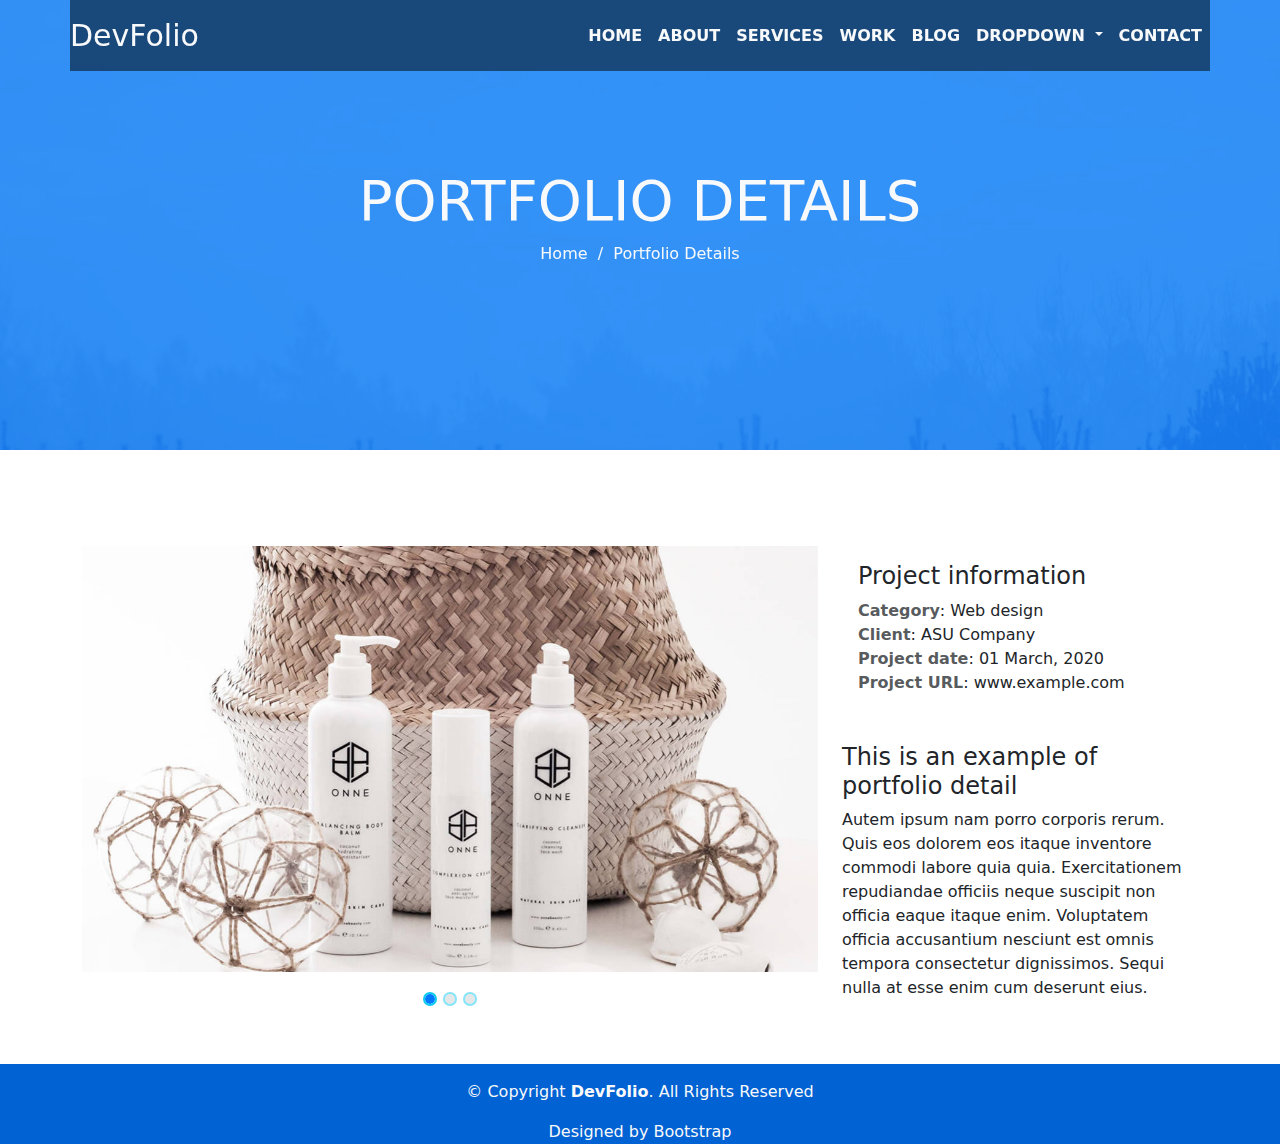
<file: portofDetails.html>
<!DOCTYPE html>
<html lang="en">
    <head>
        <meta charset="UTF-8">
        <meta name="viewport" content="width=device-width, initial-scale=1.0">
        <title>DevFolio Bootstrap Portfolio Template - Index</title>
        <!-- Favicons -->
        <link href="./img/favicon.png" rel="icon">
        <!-- CSS Files -->
        <link href="./css/bootstrap.min.css" rel="stylesheet">
        <link rel="stylesheet" href="./css/all.min.css">
        <link href="./bootstrap-icons/bootstrap-icons.css" rel="stylesheet">
        <link href="./css/style.css" rel="stylesheet">
      </head>
<body>
    <!-- Start header -->
    <header id="portoHome" class="vh-50 text-light position-relative">
        <nav
          class="container w-100  justify-content-between bg-info navbar navbar-expand-lg  fw-bold text-light bg-transparent  position-fixed end-0 start-0">
          <div class=" d-flex w-50 justify-content-between">
            <a class="navbar-brand text-light fw-medium " href="index.html">DevFolio</a>
    
          </div>
          <button class="navbar-toggler text-light bg-light  " type="button" data-bs-toggle="collapse"
            data-bs-target="#navbarSupportedContent" aria-controls="navbarSupportedContent" aria-expanded="false"
            aria-label="Toggle navigation">
            <span class="navbar-toggler-icon "></span>
          </button>
    
          <div class="   navbar-collapse    " id="navbarSupportedContent">
            <ul class="navbar-nav me-auto mb-2 mb-lg-0 text-uppercase   ">
              <li class="nav-item">
                <a class="nav-link active text-light" aria-current="page" href="#home">Home</a>
              </li>
              <li class="nav-item">
                <a class="nav-link text-light" aria-current="page" href="#about">about</a>
              </li>
              <li class="nav-item">
                <a class="nav-link text-light" aria-current="page" href="#serv">services</a>
              </li>
              <li class="nav-item">
                <a class="nav-link text-light" aria-current="page" href="#porto">work</a>
              </li>
              <li class="nav-item">
                <a class="nav-link text-light " aria-current="page" href="#blog">blog</a>
              </li>
    
              <li class="nav-item dropdown">
                <a class="nav-link dropdown-toggle text-light " href="#" role="button" data-bs-toggle="dropdown"
                  aria-expanded="false">
                  Dropdown
                </a>
                <ul class="dropdown-menu">
                  <li><a class="dropdown-item  " href="#">Action</a></li>
                  <li><a class="dropdown-item " href="#">Another action</a></li>
                  <li>
                    <hr class="dropdown-divider ">
                  </li>
                  <li><a class="dropdown-item " href="#">Something else here</a></li>
                </ul>
              </li>
              <li class="nav-item">
                <a class="nav-link text-light" href="#contact">contact</a>
              </li>
            </ul>
    
          </div>
    
        </nav>
    
    
    
        <div class="text-light text-center position-absolute top-50 start-50 translate-middle">
          <h1 class=" fw-medium display-4">PORTFOLIO DETAILS</h1>
            <li class="list-unstyled d-flex justify-content-center "><a href="index.html" class="text-decoration-none text-light">Home </a>&nbsp; / &nbsp; <p> Portfolio Details</p></li>
        </div>
    
      </header>
    <!-- End header -->

    <!-- Start porto section -->
<section id="EZ" class="container pt-5 mt-5">
<div class="row">
    <div class="col-md-8">
        <div id="carouselExampleIndicators" class="carousel slide dgport"  data-bs-ride="carousel">
            <div class="carousel-indicators many">
              <button type="button" data-bs-target="#carouselExampleIndicators" data-bs-slide-to="0" class="active rounded-circle border border-2 border-info" aria-current="true" aria-label="Slide 1"></button>
              <button type="button" class="rounded-circle border border-2 border-info " data-bs-target="#carouselExampleIndicators" data-bs-slide-to="1" aria-label="Slide 2"></button>
              <button type="button" class="rounded-circle border border-2 border-info " data-bs-target="#carouselExampleIndicators" data-bs-slide-to="2" aria-label="Slide 3"></button>
            </div>
            <div class="carousel-inner">
              <div class="carousel-item active">
                <img src="./img/portfolio-details-1.jpg" class="d-block w-100" alt="...">
              </div>
              <div class="carousel-item">
                <img src="./img/portfolio-details-2.jpg" class="d-block w-100" alt="...">
              </div>
              <div class="carousel-item">
                <img src="./img/portfolio-details-3.jpg" class="d-block w-100" alt="...">
              </div>
            </div>
          
          </div>
    </div>

    <div class="col-md-4   pt-3">
        <div class="ms-3 ">
        <h2 class="fs-4">Project information</h2>
        <ul class="list-unstyled fs-6 lead">
            <li><span class="fw-bold text-muted">Category</span>: Web design</li>
            <li><span class="fw-bold text-muted">Client</span>: ASU Company</li>
            <li><span class="fw-bold text-muted">Project date</span>: 01 March, 2020</li>
            <li><span class="fw-bold text-muted">Project URL</span>: <a class="text-decoration-none text-dark " href="#">www.example.com</a></li>
          </ul>
        </div>
        <div class="mt-5">
            <h2 class="fs-4">This is an example of portfolio detail</h2>
            <p class="lead fs-6">
              Autem ipsum nam porro corporis rerum. Quis eos dolorem eos itaque inventore commodi labore quia quia. Exercitationem repudiandae officiis neque suscipit non officia eaque itaque enim. Voluptatem officia accusantium nesciunt est omnis tempora consectetur dignissimos. Sequi nulla at esse enim cum deserunt eius.
            </p>
          </div>
    </div>
</div>

</section>
    <!-- End porto section -->
    <!-- footer -->
    <footer class="mt-5">
        <div class="container">
          <div class="row">
            <div class="col-sm-12">
              <div class="text-light text-center pt-3">
                <p>© Copyright <strong>DevFolio</strong>. All Rights Reserved</p>
                Designed by <a href="https://bootstrap.com/" class="text-decoration-none text-light">Bootstrap</a>
    
              </div>
            </div>
          </div>
        </div>
      </footer>
<!-- end of footer -->

 <!-- topping Arrow -->
 <a href="#" class="d-flex align-items-center justify-content-center active topping">
  <i class="bi bi-arrow-up-short text-light"></i></a>
      <!-- Template Main JS File -->
  <script src="./js/bootstrap.bundle.min.js"></script>
</body>
</html>
</file>
<file: css/style.css>
header{
    background-size: cover;
    background-position: center center;
    background-image: url(../img/hero-bg.jpg);
    background-attachment:fixed;
    box-shadow: inset 0 0 0 1000px rgba(0,0,0,.5);
  
 }

 nav{
    box-shadow: inset 0 0 0 1000px rgba(0,0,0,.5);
 }

 nav div a[href="index.html"]{
    font-size: 30px;
 }

#about .discrip h2::after{
    content: "";
    position: absolute;
    left: 0;
    width:18%;
    height: 3px;
    background-color: #0078FF;
    bottom: -10px;
}

 header div h2::after{
    content: "";
    animation: typing  18s infinite;
    }

    
/* serv Section */
#serv .pra p{
    position:absolute;
    top: 90px;
}

#serv .pra p::after{
    content: "";
    position: absolute;
    width: 40px;
    height: 4px;
    bottom: -12px;
    left: 50%;
    transform: translate(-50% ,-50%);
    background-color:#0078FF;
}

#serv div .icon {
    
    display:flex;
    align-items: center;
    justify-content: center;
    transition: all 500ms ease;
}

.circle {     
    height: 100px;
    width: 100px;
    margin: 0 auto;
    text-align: center;
    box-shadow: 0 0 0 10px #0078ff;
   
}

.circle i{
    font-size: 40px;
}

.service:hover .circle{
   background-color: rgb(0, 120, 255);
    box-shadow: 0 0 0 10px #cfd1d3;
}

.service:hover .icon{
    color: #fff;
     
}

.service{ 
    box-shadow: 0 13px 8px -10px rgba(0, 0, 0, 0.1);    
}


.cv{
    background-image: url(../img/post-3.jpg);
    background-size:cover;
    background-position:center center;
    background-attachment: fixed;
    background-repeat: no-repeat;
    height: 400px;
    width: 100%;
    box-shadow: inset 0 0 0 1000px rgba(0, 120, 255,.5);
 }

 .logos{
padding-left: 43px;
padding-bottom: 10px;
 }
 .cv .ball{
    height: 70px;
    width: 70px;
     
     
/*     
 margin-top: 110px;
 margin-left: 37px; */
    box-shadow: 0 0 0 10px #e1e3e5;
 }
 .ball i{
  color: #cfd1d3;
    font-size: 40px;
}

.porto{
    margin-top: 120px;

}
/* quiry for service section  */
@media only screen and (max-width: 768px) {
    .cv{
        background-image: url(../img/post-3.jpg);
        background-size:cover;
        background-position:center center;
        background-attachment: fixed;
        background-repeat: no-repeat;
        height:1500px;
        width: 100%;
       display: flex;
       justify-content: center;
       
        box-shadow: inset 0 0 0 1000px rgba(0, 120, 255,.5);
     }

     .logos{
        display:flex;
        justify-content: center;
        align-items: center;
            margin: 0;       
         }

    .porto{
        position: relative;
        right: 50%;
        transform: translate(50%, 50%);      
      top: -100px;
        }
    .porto div:has(h2) {
        padding-left: 33px;
    }        
}
 /* End Services */

 /* start portofolio */
.coma p{
 margin-top: 20px;
}

 #porto .coma p::after{
    content: "";
    position: absolute;
    width: 40px;
    height: 4px;
    bottom:-12px;
    left: 50%;
    transform: translate(-50% ,-50%);
    background-color:#0078FF;
}
.prof{
    background-color: rgb(228, 224, 224);
}

.prof img{
    background-position:center center;
    background-repeat: no-repeat;
    background-size: cover;
    background-attachment: fixed;
    overflow: hidden;
    transition: all 1s;
}

.prof:hover img{
    scale: 1.5;
}

.job{
    color: #0078FF;
}

.bgport{
background-image: url(../img/overlay-bg.jpg);
background-size:cover;
background-position:center center;
background-attachment: fixed;
background-repeat: no-repeat;
height: 550px;

width: 100%;
box-shadow: inset 0 0 0 1000px rgba(0, 120, 255,.5);
margin-bottom: 40px;
}

 

.carousel-caption  h5,.carousel-caption  p {

    color: #fff;
    padding-top: 20px;
    text-align: center;
     
     
}

.bgport .one button{
width: 10px;
height: 10px;
transform: translate(0,-200%);
     
}



 /*End portofolio  */
/* Start blog */
.algo p{
    margin-top: 20px;
   }
   
    #blog .algo p::after{
       content: "";
       position: absolute;
       width: 40px;
       height: 4px;
       bottom:-12px;
       left: 50%;
       transform: translate(-50% ,-50%);
       background-color:#0078FF;
   }

   .testo{
    background-color: #dbddde;
   }

   .testo .nom >p{
    background-color: #0062d3;
    width: 120px;
     height: 24px;
     padding-top: 2px;
     top:100%;
     left: 50%;
     transform: translate(-50%,-50%);
   }

   .testo div a{
    color: black;
    transition: all .5s;
   }

   .testo div a:hover{
    color: #0078FF;
   }

   .morgan img{
    width: 10%;
    margin-right: 3px;
   }
/* End blog */
/* ****************************** */
/* Start contact */
#contact{
    background-image: url(../img/overlay-bg.jpg);
background-size:cover;
background-position:center center;
background-attachment: fixed;
background-repeat: no-repeat;
height: 120vh;
width: 100%;
box-shadow: inset 0 0 0 1000px rgba(0, 120, 255,.5);

}
.message{
    top: 15%;
}

#contact .descrip h2::before{
    content: "";
    position: absolute;
    
    width:10%;
    height: 3px;
    background-color: #0078FF;
   top: 90px;
}

.button{
    background-color:#0078FF ;
    width: 28%;
    height:50px;
    margin-top: 10%;
    transition: all .5s;
}

.button:hover{

    background-color: #3590f7;
}

.eren .circle{
    height: 40px;
    width: 40px;
    box-shadow: 0 0 0 3px #0078ff;
    transition: all .5s;   
}

.eren .circle:hover {
    box-shadow: 0 0 0 3px #cdced0;
    background-color: #0078FF;
}

.eren .circle i{
    font-size: 18px; 
    color: black;
    
    transition: all .9;   
}

.eren .circle:hover i{
    color: #cfd1d3;
}


/* end contact */
/* ************************************************** */

 /* footer */
 footer {
    
    background: #0062d3;
}

/* for the top arrow */
.topping {
    position: fixed;
    visibility: visible;
    opacity: 1;
    right: 15px;
    bottom: 15px;
    z-index: 996;
    background: #0078ff;
    width: 40px;
    height: 40px;
    border-radius: 50px;
    transition: all 0.4s;
}
.topping:hover{
    opacity: .7;
}

body:has(#home:hover) .topping{
    visibility:hidden;
    opacity: 0;
}

body:has(#portoHome:hover) .topping{
    visibility:hidden;
    opacity: 0;
}

 

 @keyframes typing{
    0%{    content: " |";}
    1%{    content: " D |";}
    2%{    content: " De |";}
    3%{    content: " Des |";}
    4%{    content: " Desi |";}
    5%{    content: " Desig |";}
    6%{    content: " Design |";}
    7%{    content: " Designe |";}
    8%{    content: " Designer |";}
    9%{    content: " Designer ";}
    10%{    content: " Designer|";}
    10.5%{    content: " Designe |";}
    11%{    content: " Design |";}
    11.5%{    content: " Desig |";}
    12%{    content: " Desi |";}
    12.5%{    content: " Des |";}
    13%{    content: " De |";}
    14%{    content: " De ";}
    15%{    content: " De |";}
    16%{    content: " Dev |";}
    17%{    content: " Deve |";}
    18%{    content: " Devel |";}
    19%{    content: " Develo |";}
    20%{    content: " Develop |";}
    21%{    content: " Develope |";}
    22%{    content: " Developer |";}
    23%{    content: " Developer ";}
    24%{    content: " Developer |";}
    24.5%{    content: " Develope |";}
    25%{    content: " Develop |";}
    25.5%{    content: " Develo |";}
    26%{    content: " Devel |";}
    26.5%{    content: " Deve |";}
    27%{    content: " Dev |";}
    27.5%{    content: " De |";}
    28%{    content: " D |";}
    28.5%{    content: " |";}
    29.5%{    content: " ";}
    30%{    content: " |";}
    31%{    content: " F |";}
    32%{    content: " Fr |";}
    33%{    content: " Fre |";}
    34%{    content: " Free |";}
    35%{    content: " Freel |";}
    36%{    content: " Freela |";}
    37%{    content: " Freelan |";}
    38%{    content: " Freelanc|";}
    39%{    content: " Freelance |";}
    40%{    content: " Freelancer |";}
    41%{    content: " Freelancer ";}
    42%{    content: " Freelancer |";}
    42.5%{    content: " Freelance |";}
    43%{    content: " Freelanc |";}
    43.5%{    content: " Freelan |";}
    44%{    content: " Freela |";}
    44.5%{    content: " Freel |";}
    45%{    content: " Free |";}
    45.5%{    content: " Fre |";}
    46%{    content: " Fr |";}
    46.5%{    content: " F |";}
    48%{    content: " ";}
    49%{    content: " |";}
   
    50%{    content: " P |";}
    51%{    content: " Ph |";}
    52%{    content: " Pho |";}
    53%{    content: " Phot |";}
    54%{    content: " Photo |";}
    55%{    content: " Photog |";}
    56%{    content: " Photogr |";}
    57%{    content: " Photogra |";}
    58%{    content: " Photograp |";}
    59%{    content: " Photograph |";}
    60%{    content: " Photographe |";}
    61%{    content: " Photographer |";}
    63%{    content: " Photographer  ";}
    66%{    content: " Photographer |";}
    66.5%{    content: " Photographe |";}
    67%{    content: " Photograph |";}
    67.5%{    content: " Photograp |";}
    68%{    content: " Photogra |";}
    68.5%{    content: " Photogr |";}
    69%{    content: " Photog |";}
    69.5%{    content: " Photo |";}
    70%{    content: " Phot |";}
    71.5%{    content: " Pho |";}
    72%{    content: " Ph |";}
    72.5%{    content: " P |";}
    73%{    content: "  |";}
    73.4%{    content: "  ";}
    78%{    content: "  |";}
    83%{    content: "   ";}
    88%{    content: "  |";}
    93%{    content: "   ";}
    100%{    content: "  |";}
     
            
 
}



/* ********************************************************************************************************* */
/* Start the html Portofolio */
#portoHome{
    background-image: url(../img/overlay-bg.jpg);
    background-size:cover;
    background-position:center center;
    background-attachment: fixed;
    background-repeat: no-repeat;
    height: 50vh;
    width: 100%;
    box-shadow: inset 0 0 0 1000px rgba(0, 120, 255,.8);
}

.dgport .many  button{
  background-color:#0078FF;
    width:10px;
    height: 10px;
    position: relative;
    top: 50px;
}

.dgport .many button:not(.active){

    background-color: #cdced0;
}

/* *********************************** */
/* bolgDetails */
/* start section search */
#search .leg ul{
    border-left: 4px solid #0078ff;
    margin-top: 1rem;
    
}
.leg li{
    padding-left: 17px;
}

.leg blockquote{
    border-left: 4px solid #0078ff;
    margin-top: 1rem;

    height: 100px;
}

.leg blockquote p{
    padding-top:17px;
    padding-left: 17px;
}

.arm h3 {
    border-left: 5px solid #0078ff;
    margin-left: 20%;
}

.toungue h3::after{
   
        content: "";
        position: absolute;
        left: 0;
        width:18%;
        height: 3px;
        background-color: #0078FF;
        bottom: -10px;
     
}

.mouth h2::after{
   
    content: "";
    position: absolute;
    left: 0;
    width:18%;
    height: 3px;
    background-color: #0078FF;
    bottom: -10px;
 
}

.arm button{
   height: 2.5rem;
   background-color: #0078FF;
   margin-left: 0;
   width: 60px;
   transition:all ;
   border-radius: 0;
}
.arm button:hover{
    background-color: #0078FF;
}

.arm input{
    margin-left: 30%;
    width: 50%;
    display: inline;
    border-right: 0;
    margin-right: 0;
    border-radius: 0;
}

.nose li a{
    color: black;
    transition: all,.5s;
}

.nose li a:hover{
    color: #0078FF;
}

.nose ul :nth-child(1) ::before{
    position: absolute;
    content: "";
    width: 10px;
    height: 3px;
    left: 0;
    background-color: #0078ff;
    top: 10px;
}


.nose ul :nth-child(2) ::before{
    position: absolute;
    content: "";
    width: 10px;
    height: 3px;
    left: 0;
    background-color: #0078ff;
    top: 35px;
}


.nose ul :nth-child(3) ::before{
    position: absolute;
    content: "";
    width: 10px;
    height: 3px;
    left: 0;
    background-color: #0078ff;
    top: 83px;
}


.nose ul :nth-child(4) ::before{
    position: absolute;
    content: "";
    width: 10px;
    height: 3px;
    left: 0;
    background-color: #0078ff;
    top: 108px;
}


.nose ul :nth-child(5) ::before{
    position: absolute;
    content: "";
    width: 10px;
    height: 3px;
    left: 0;
    background-color: #0078ff;
    top: 154px;
}

.ears ul :nth-child(1) ::before{
    position: absolute;
    content: "";
    width: 10px;
    height: 3px;
    left: 0;
    background-color: #0078ff;
    top: 10px;
}

.ears ul :nth-child(2) ::before{
    position: absolute;
    content: "";
    width: 10px;
    height: 3px;
    left: 0;
    background-color: #0078ff;
    top: 37px;
}

.ears ul :nth-child(3) ::before{
    position: absolute;
    content: "";
    width: 10px;
    height: 3px;
    left: 0;
    background-color: #0078ff;
    top: 60px;
}

.ears ul :nth-child(4) ::before{
    position: absolute;
    content: "";
    width: 10px;
    height: 3px;
    left: 0;
    background-color: #0078ff;
    top: 83px;
}

.ears ul :nth-child(5) ::before{
    position: absolute;
    content: "";
    width: 10px;
    height: 3px;
    left: 0;
    background-color: #0078ff;
    top: 132px;
}
.ears li a{
    color: black;
    transition: all,.5s;
}

.ears li a:hover{
    color: #0078FF;
}

.nose ul{
    margin-left: 20%;
}

.ears ul{
    margin-left: 20%;
}

.eyes li a{
    background-color: #0078FF;
    

}
.eyes ul{
    margin-left: 10%;
}

.eyes ul li:nth-child(1){
    position: absolute;
    left: 20%;
    
}
.eyes ul li:nth-child(2){
    position: absolute;
    left: 37%;
    
}
.eyes ul li:nth-child(3){
    position: absolute;
    left: 59%;
    
}
.eyes ul li:nth-child(4){
    position: absolute;
    top: 90%;
    left: 20%;
   
}
.eyes ul li:nth-child(5){
    position: absolute;
    top: 90%;
    left: 50%;
   
}
.eyes ul li:nth-child(6){
    position: absolute;
    top: 170%;
    left: 20%;
    
}


.imge img{
    width: 50%;
}
/* End section search */
</file>
<file: css/indexonly.css>
body:not(body:has(:target)) li a[href="#home"]::before,
body:has(#home:target) li a[href="#home"]::before,
body:has(#about:target) li a[href="#about"]::before,
body:has(#about:target) li a[href="#serv"]::before,
body:has(#porto:target) li a[href="#porto"]::before,
body:has(#blog:target) li a[href="#blog"]::before,
body:has(#contact:target) li a[href="#contact"]::before
{
    width: 80%;
}
 
 nav ul li a::before{
    content: "";
    position: absolute; 
     width: 0;   
    left: 11%;
    height: 0px;
    top: 80%;
    background-color: #eff0f2;
    bottom: 0px;
    transition: all .5s ease;
 }


 nav li:hover a:before, body:not(body:has(:target)) li a[href="#home"]::before,
 body:has(#home:target) li a[href="#home"]::before,
 body:has(#about:target) li a[href="#about"]::before,
 body:has(#serv:target) li a[href="#serv"]::before,
 body:has(#porto:target) li a[href="#porto"]::before,
 body:has(#blog:target) li a[href="#blog"]::before,
 body:has(#contact:target) li a[href="#contact"]::before {
    visibility: visible;
    width: 80%;

    height: 3px;
}
</file>
